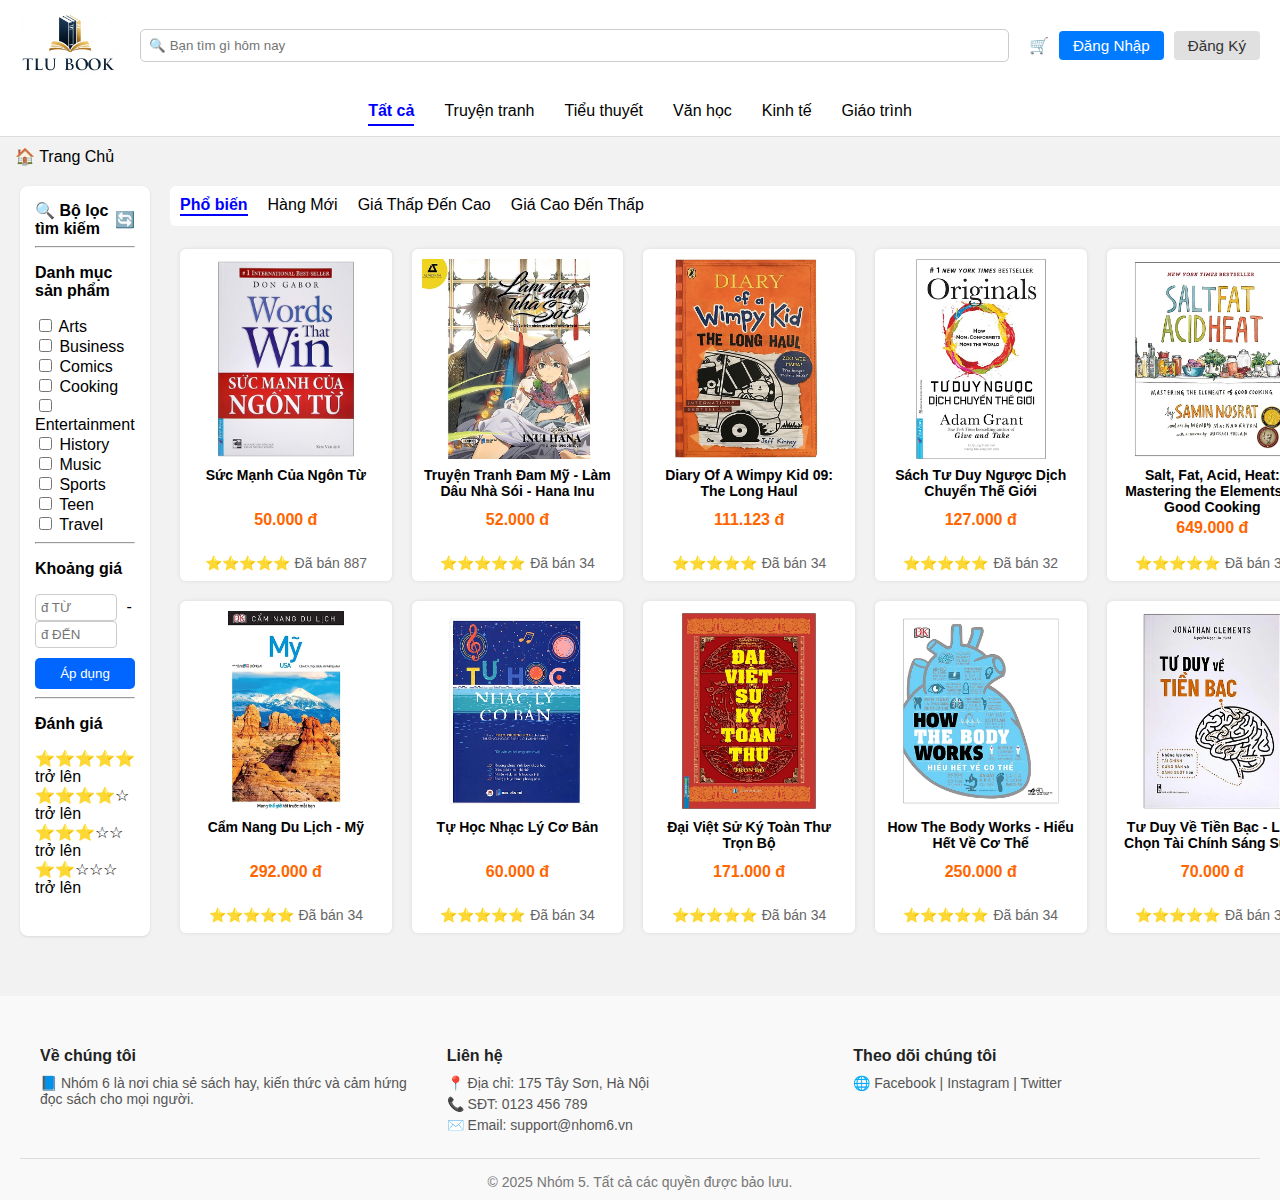
<file: index.html>
<!DOCTYPE html>
<html lang="vi">
  <head>
    <meta charset="UTF-8" />
    <title>Trang Chủ</title>
    <link rel="stylesheet" href="index.css" />
  </head>
  <body>
    <!-- Header -->
    <header class="main-header">
      <div class="logo">
        <img src="./image/avatar/logoTlu.png" alt="Logo" />
        <!-- <span>📘 Nhóm 5</span> -->
      </div>

      <input
        type="text"
        placeholder="🔍 Bạn tìm gì hôm nay"
        class="search-bar"
      />
      <div class="auth-cart">
        <span class="cart-icon">🛒</span>
        <button class="login-btn">
          <a href="login.html" style="text-decoration: none; color: white"
            >Đăng Nhập</a
          >
        </button>
        <button class="signup-btn">Đăng Ký</button>
      </div>
    </header>
    
    <!-- Category Tabs -->
    <nav class="category-tabs">
      <span class="active">Tất cả</span>
      <span>Truyện tranh</span>
      <span>Tiểu thuyết</span>
      <span>Văn học</span>
      <span>Kinh tế</span>
      <span>Giáo trình</span>
    </nav>
    <p style="margin: 0; margin-top: 10px;"><a href="index.html"style="margin-left: 15px; text-decoration: none; color: #000;">🏠 Trang Chủ</a> <span></span></p>
    <!-- Main Content -->
    <div class="container">
      <!-- Filter Sidebar -->
      <aside class="filter-sidebar">
        <div class="filter-header">
          <span>🔍 <strong>Bộ lọc tìm kiếm</strong></span>
          <span class="refresh-icon">🔄</span>
        </div>
        <hr />

        <p><strong>Danh mục sản phẩm</strong></p>
        <label><input type="checkbox" /> Arts</label><br />
        <label><input type="checkbox" /> Business</label><br />
        <label><input type="checkbox" /> Comics</label><br />
        <label><input type="checkbox" /> Cooking</label><br />
        <label><input type="checkbox" /> Entertainment</label><br />
        <label><input type="checkbox" /> History</label><br />
        <label><input type="checkbox" /> Music</label><br />
        <label><input type="checkbox" /> Sports</label><br />
        <label><input type="checkbox" /> Teen</label><br />
        <label><input type="checkbox" /> Travel</label><br />

        <hr />
        <p><strong>Khoảng giá</strong></p>
        <div class="price-range">
          <input type="number" placeholder="đ TỪ" />
          <span>-</span>
          <input type="number" placeholder="đ ĐẾN" />
        </div>
        <button type="button" class="apply-btn">Áp dụng</button>
        <hr />
        <p><strong>Đánh giá</strong></p>
        <div class="ratings">
          <div>⭐⭐⭐⭐⭐ trở lên</div>
          <div>⭐⭐⭐⭐☆ trở lên</div>
          <div>⭐⭐⭐☆☆ trở lên</div>
          <div>⭐⭐☆☆☆ trở lên</div>
        </div>
      </aside>

      <!-- Product Grid -->
      <main class="product-area">
        <div class="sort-tabs">
          <span class="active">Phổ biến</span>
          <span>Hàng Mới</span>
          <span>Giá Thấp Đến Cao</span>
          <span>Giá Cao Đến Thấp</span>
        </div>

        <!-- Product Grid -->
        <a href="./ChiTietSach.html" style="text-decoration: none;color: #000;">
            <div class="product-grid">
          <!-- Product Cards -->
          <div class="product-card">
            <img
              src="./image/book/sucmanhngontu.jpg"
              alt="Sức mạnh của ngôn từ"
            />
            <div class="content">
              <h4 class="title">Sức Mạnh Của Ngôn Từ</h4>
              <div class="price">50.000 đ</div>
              <div class="spacer"></div>
              <div class="sold">⭐⭐⭐⭐⭐ <span>Đã bán 887</span></div>
            </div>
          </div>
        </a>

          <div class="product-card">
            <img
              src="./image/book/15-afa213ab31cefd06d49b977a2f4ab594.jpg"
              alt="Làm Dâu Nhà Sói"
            />
            <div class="content">
              <h4 class="title">
                Truyện Tranh Đam Mỹ - Làm Dâu Nhà Sói - Hana Inu
              </h4>
              <div class="price">52.000 đ</div>
              <div class="spacer"></div>
              <div class="sold">⭐⭐⭐⭐⭐ <span>Đã bán 34</span></div>
            </div>
          </div>

          <div class="product-card">
            <img src="./image/book/Diary.jpg" alt="Wimpy Kid" />
            <div class="content">
              <h4 class="title">Diary Of A Wimpy Kid 09: The Long Haul</h4>
              <div class="price">111.123 đ</div>
              <div class="spacer"></div>
              <div class="sold">⭐⭐⭐⭐⭐ <span>Đã bán 34</span></div>
            </div>
          </div>

          <div class="product-card">
            <img src="./image/book/tuduynguoc.jpg" alt="Originals" />
            <div class="content">
              <h4 class="title">Sách Tư Duy Ngược Dịch Chuyển Thế Giới</h4>
              <div class="price">127.000 đ</div>
              <div class="spacer"></div>
              <div class="sold">⭐⭐⭐⭐⭐ <span>Đã bán 32</span></div>
            </div>
          </div>

          <div class="product-card">
            <img src="./image/book/salt.jpg" alt="Salt Fat Acid Heat" />
            <div class="content">
              <h4 class="title">
                Salt, Fat, Acid, Heat: Mastering the Elements of Good Cooking
              </h4>
              <div class="price">649.000 đ</div>
              <div class="spacer"></div>
              <div class="sold">⭐⭐⭐⭐⭐ <span>Đã bán 30</span></div>
            </div>
          </div>

          <div class="product-card">
            <img src="./image/book/dulichmy.jpg" alt="Cẩm Nang Mỹ" />
            <div class="content">
              <h4 class="title">Cẩm Nang Du Lịch - Mỹ</h4>
              <div class="price">292.000 đ</div>
              <div class="spacer"></div>
              <div class="sold">⭐⭐⭐⭐⭐<span>Đã bán 34</span></div>
            </div>
          </div>

          <div class="product-card">
            <img src="./image/book/tuhocnhacly.jpg" alt="Tự Học Nhạc Lý" />
            <div class="content">
              <h4 class="title">Tự Học Nhạc Lý Cơ Bản</h4>
              <div class="price">60.000 đ</div>
              <div class="spacer"></div>
              <div class="sold">⭐⭐⭐⭐⭐<span>Đã bán 34</span></div>
            </div>
          </div>

          <div class="product-card">
            <img src="./image/book/daiviet.jpg" alt="Đại Việt Sử Ký Toàn Thư" />
            <div class="content">
              <h4 class="title">Đại Việt Sử Ký Toàn Thư Trọn Bộ</h4>
              <div class="price">171.000 đ</div>
              <div class="spacer"></div>
              <div class="sold">⭐⭐⭐⭐⭐<span>Đã bán 34</span></div>
            </div>
          </div>

          <div class="product-card">
            <img src="./image/book/hieu.jpg" alt="How the body works" />
            <div class="content">
              <h4 class="title">How The Body Works - Hiểu Hết Về Cơ Thể</h4>
              <div class="price">250.000 đ</div>
              <div class="spacer"></div>
              <div class="sold">⭐⭐⭐⭐⭐<span>Đã bán 34</span></div>
            </div>
          </div>

          <div class="product-card">
            <img
              src="./image/book/tuduyvetienbac.jpg"
              alt="Tư duy về tiền bạc"
            />
            <div class="content">
              <h4 class="title">
                Tư Duy Về Tiền Bạc - Lựa Chọn Tài Chính Sáng Suốt
              </h4>
              <div class="price">70.000 đ</div>
              <div class="spacer"></div>
              <div class="sold">⭐⭐⭐⭐⭐<span>Đã bán 34</span></div>
            </div>
          </div>
        </div>
      </main>
    </div>
  </body>
  <!-- Footer -->
  <footer class="main-footer">
    <div class="footer-container">
      <div class="footer-section">
        <h4>Về chúng tôi</h4>
        <p>
          📘 Nhóm 6 là nơi chia sẻ sách hay, kiến thức và cảm hứng đọc sách cho
          mọi người.
        </p>
      </div>
      <div class="footer-section">
        <h4>Liên hệ</h4>
        <p>📍 Địa chỉ: 175 Tây Sơn, Hà Nội</p>
        <p>📞 SĐT: 0123 456 789</p>
        <p>✉️ Email: support@nhom6.vn</p>
      </div>
      <div class="footer-section">
        <h4>Theo dõi chúng tôi</h4>
        <p>🌐 Facebook | Instagram | Twitter</p>
      </div>
    </div>
    <div class="footer-bottom">
      © 2025 Nhóm 5. Tất cả các quyền được bảo lưu.
    </div>
  </footer>
</html>
</file>
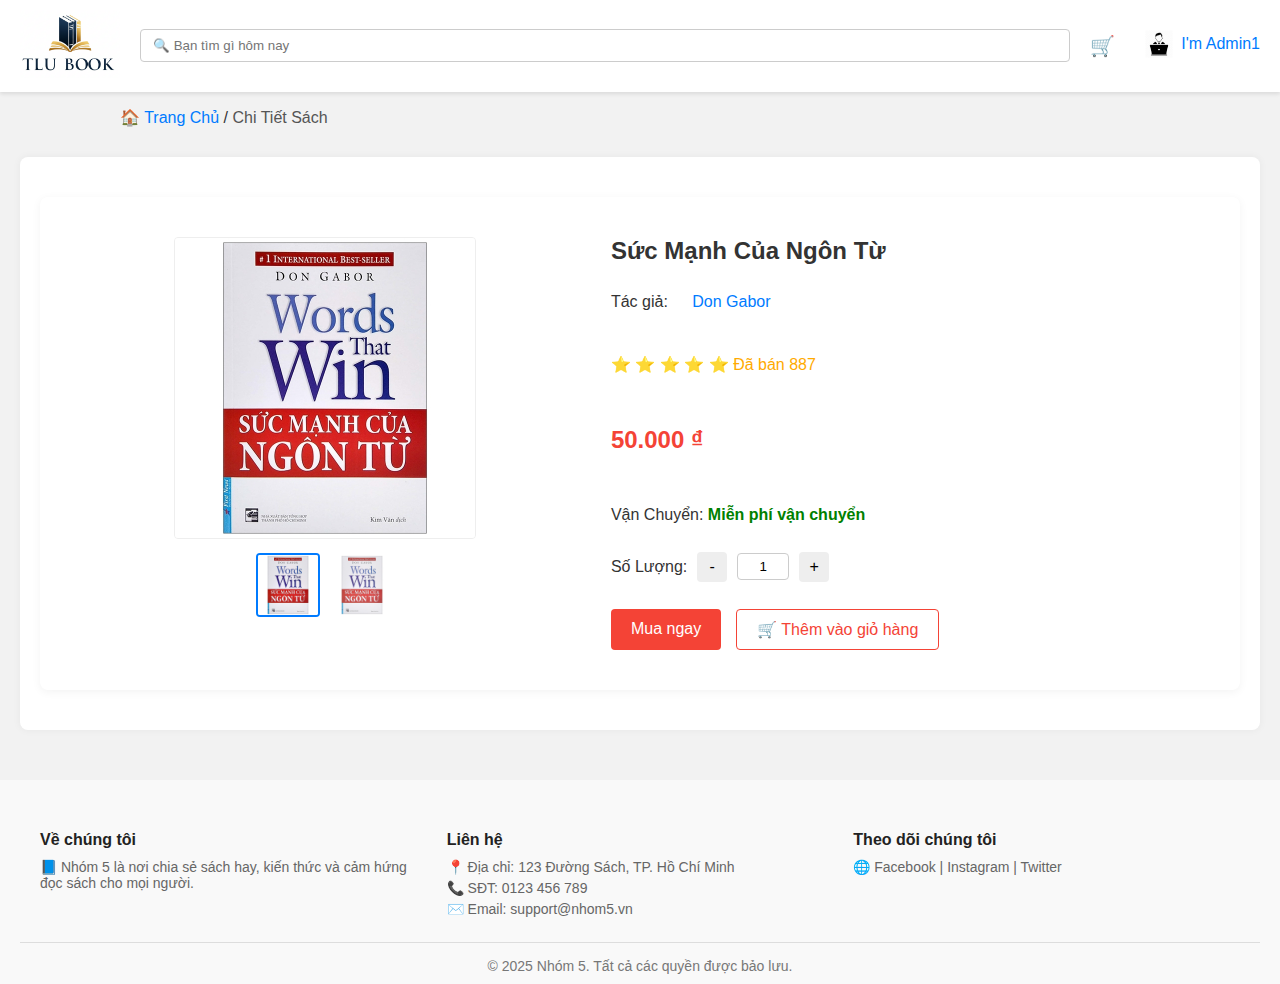
<file: ChiTietSach.html>
<!DOCTYPE html>
<html lang="vi">
  <head>
    <meta charset="UTF-8" />
    <title>Chi Tiết Sách</title>
    <link rel="stylesheet" href="ChiTietSach.css" />
    <style>
      /* Popup và Tabs */
      .popup-overlay {
        position: fixed;
        top: 0;
        left: 0;
        width: 100%;
        height: 100%;
        background-color: rgba(0, 0, 0, 0.4);
        z-index: 9999;
        display: flex;
        align-items: center;
        justify-content: center;
      }

      .popup-content {
        background: #fff;
        padding: 25px;
        border-radius: 10px;
        width: 800px;
        max-width: 95%;
        position: relative;
      }

      .close-btn {
        position: absolute;
        top: 10px;
        right: 15px;
        font-size: 22px;
        cursor: pointer;
      }

      .tab-header {
        display: flex;
        border-bottom: 2px solid #e0e0e0;
        margin-bottom: 15px;
      }

      .tab {
        padding: 10px 20px;
        cursor: pointer;
        font-weight: bold;
        color: #666;
      }

      .tab.active {
        color: #007bff;
        border-bottom: 2px solid #007bff;
      }

      .tab-content {
        display: none;
      }

      .tab-content.active {
        display: block;
      }

      .account-info-grid {
        display: flex;
        gap: 40px;
      }

      .left-panel {
        flex: 1;
        display: flex;
        flex-direction: column;
        align-items: center;
      }

      .left-panel img.avatar-preview {
        width: 140px;
        height: 140px;
        object-fit: cover;
        border-radius: 50%;
        border: 2px solid #ccc;
        margin-bottom: 15px;
      }

      .upload-avatar-btn {
        background-color: #f2f2f2;
        border: 1px solid #ccc;
        padding: 8px 15px;
        border-radius: 6px;
        cursor: pointer;
        font-size: 14px;
      }

      .right-panel {
        flex: 2;
      }

      .right-panel form {
        display: flex;
        flex-direction: column;
      }

      .right-panel label {
        margin: 10px 0 5px;
        font-weight: bold;
      }

      .right-panel input {
        padding: 8px;
        border: 1px solid #ccc;
        border-radius: 4px;
      }

      .right-panel button {
        margin-top: 20px;
        padding: 10px;
        background-color: #007bff;
        color: #fff;
        border: none;
        border-radius: 6px;
        cursor: pointer;
      }
    </style>
  </head>
  <body>
    <!-- Header -->
    <header class="main-header">
      <div class="logo">
        <img src="./image/avatar/logoTlu.png" alt="Logo" />
      </div>

      <input
        type="text"
        placeholder="🔍 Bạn tìm gì hôm nay"
        class="search-bar"
      />

      <div class="auth-cart">
        <span class="cart-icon">🛒</span>
        <div class="login-btn" style="background-color: white;">
          <div class="user-menu">
            <div class="user-info">
              <img src="./image/avatar/admin.png" alt="User Icon" class="user-icon" />
              <span class="user-name">I'm Admin1</span>
            </div>
            <div class="dropdown">
              <a href="#">Trang quản trị</a>
              <a href="#" onclick="openPopup()">Thông tin cá nhân</a>
              <a href="#">Lịch sử mua hàng</a>
              <a href="./index.html">Đăng xuất</a>
            </div>
          </div>
        </div>
      </div>
    </header>

    <p style="margin-left: 100px;">
      <a href="index.html">🏠 Trang Chủ</a> / <span>Chi Tiết Sách</span>
    </p>

    <!-- Nội dung chính -->
    <main class="main-content">
      <div class="book-detail-container">
        <div class="book-image-section">
          <img
            src="./image/book/sucmanhngontu.jpg"
            alt="Sức Mạnh Của Ngôn Từ"
            class="main-book-image"
          />
          <div class="thumbnail-list">
            <img src="./image/book/sucmanhngontu.jpg" class="thumbnail active" />
            <img src="./image/book/sucmanhngontu.jpg" class="thumbnail" />
          </div>
        </div>

        <div class="book-info-section">
          <h2>Sức Mạnh Của Ngôn Từ</h2>
          <p class="author">Tác giả: <a href="#">Don Gabor</a></p>
          <p class="rating">⭐ ⭐ ⭐ ⭐ ⭐ Đã bán 887</p>
          <p class="price">50.000 ₫</p>
          <p class="shipping">Vận Chuyển: <span>Miễn phí vận chuyển</span></p>

          <div class="quantity-section">
            <label>Số Lượng:</label>
            <button class="qty-btn" type="button">-</button>
            <input type="text" value="1" class="quantity-input" />
            <button class="qty-btn" type="button">+</button>
          </div>

          <div class="action-buttons">
            <button class="buy-now">
              <a href="DatHang.html" style="text-decoration: none; color: white;">Mua ngay</a>
            </button>
            <button class="add-to-cart" type="button">🛒 Thêm vào giỏ hàng</button>
          </div>
        </div>
      </div>
    </main>

    <!-- Popup tài khoản -->
    <div id="account-popup" class="popup-overlay" style="display: none;">
      <div class="popup-content">
        <span class="close-btn" onclick="closePopup()">×</span>
        <h2>Quản lý tài khoản</h2>

        <div class="tab-header">
          <span class="tab active" onclick="switchTab('info')">Cập nhật thông tin</span>
          <span class="tab" onclick="switchTab('password')">Đổi mật khẩu</span>
        </div>

        <div class="tab-content" id="tab-info" style="display: block">
          <div class="account-info-grid">
            <div class="left-panel">
              <img src="./image/avatar/admin.png" alt="avatar" class="avatar-preview" />
              <label class="upload-avatar-btn">
                <input type="file" name="avatar" style="display: none;" />
                ⬆️ Upload Avatar
              </label>
            </div>

            <div class="right-panel">
              <form>
                <label>Email</label>
                <input type="email" value="admin@gmail.com" disabled />

                <label><span style="color: red">*</span> Tên hiển thị</label>
                <input type="text" value="I'm Admin1" />

                <label><span style="color: red">*</span> Số điện thoại</label>
                <input type="text" value="123456789" />

                <div class="form-buttons" style="margin-left: auto;">
                  <button type="button" class="btn-update" style="margin-right: 10px;">Cập nhật</button>
                  <button
                    type="button"
                    class="btn-secondary"
                    onclick="closePopup()"
                    style="background-color: #6C757D;"
                  >
                    Thoát
                  </button>
                </div>
              </form>
            </div>
          </div>
        </div>

        <div class="tab-content" id="tab-password" style="display: none;">
          <form>
            <label>Mật khẩu hiện tại</label>
            <input type="password" />

            <label>Mật khẩu mới</label>
            <input type="password" />

            <label>Xác nhận mật khẩu</label>
            <input type="password" />

            <button type="button" class="btn-update">Đổi mật khẩu</button>
          </form>
        </div>
      </div>
    </div>

    <!-- Footer -->
    <footer class="main-footer">
      <div class="footer-container">
        <div class="footer-section">
          <h4>Về chúng tôi</h4>
          <p>📘 Nhóm 5 là nơi chia sẻ sách hay, kiến thức và cảm hứng đọc sách cho mọi người.</p>
        </div>
        <div class="footer-section">
          <h4>Liên hệ</h4>
          <p>📍 Địa chỉ: 123 Đường Sách, TP. Hồ Chí Minh</p>
          <p>📞 SĐT: 0123 456 789</p>
          <p>✉️ Email: support@nhom5.vn</p>
        </div>
        <div class="footer-section">
          <h4>Theo dõi chúng tôi</h4>
          <p>🌐 Facebook | Instagram | Twitter</p>
        </div>
      </div>
      <div class="footer-bottom">© 2025 Nhóm 5. Tất cả các quyền được bảo lưu.</div>
    </footer>

    <!-- Script -->
    <script>
      function openPopup() {
        document.getElementById("account-popup").style.display = "flex";
      }

      function closePopup() {
        document.getElementById("account-popup").style.display = "none";
      }

      function switchTab(tab) {
        document.getElementById("tab-info").style.display = tab === "info" ? "block" : "none";
        document.getElementById("tab-password").style.display = tab === "password" ? "block" : "none";

        document.querySelectorAll(".tab").forEach((el) => el.classList.remove("active"));
        document.querySelector(`.tab[onclick="switchTab('${tab}')"]`).classList.add("active");
      }
    </script>
  </body>
</html>
</file>
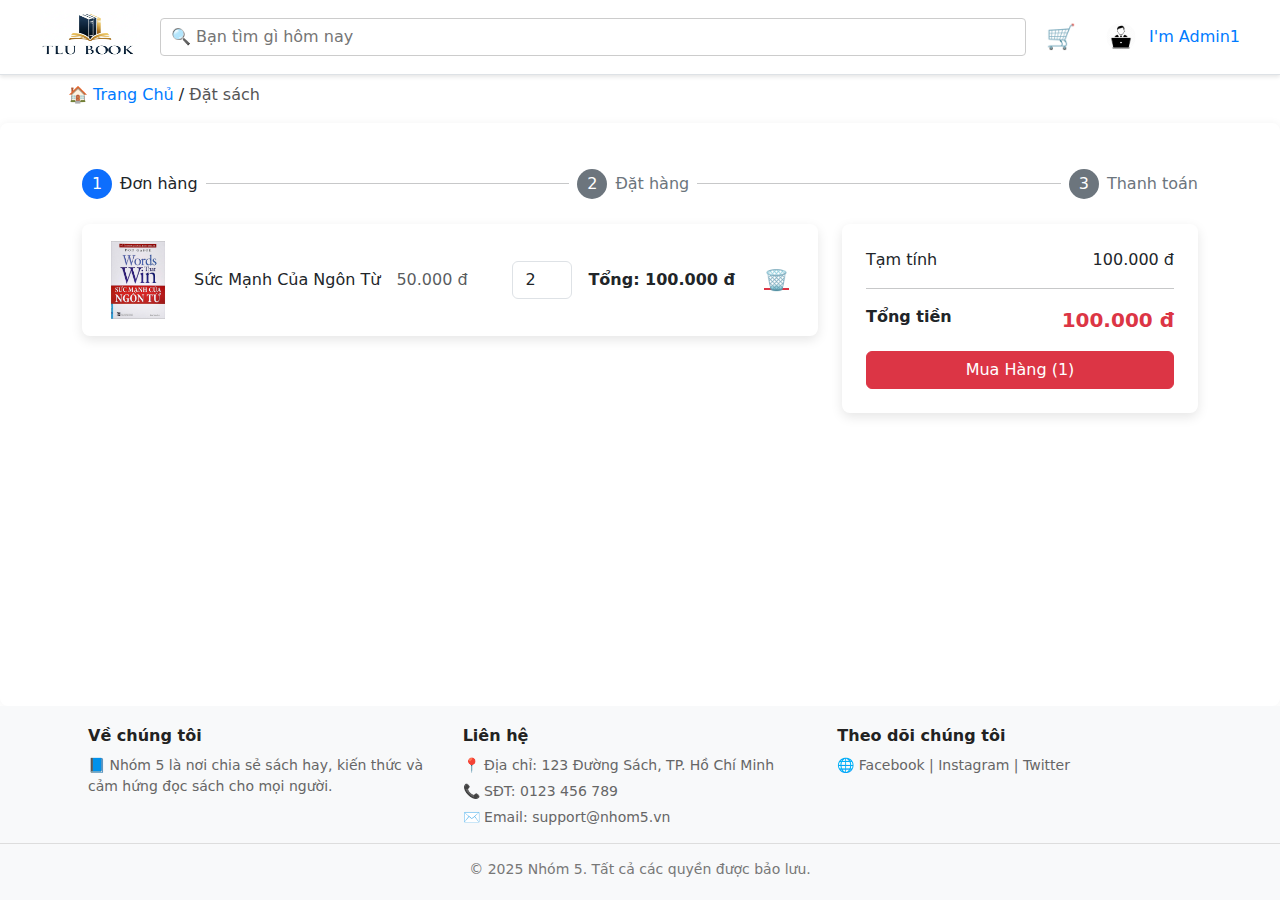
<file: DatHang.html>
<!DOCTYPE html>
<html lang="vi">
  <head>
    <meta charset="UTF-8" />
    <title>Đăt Hàng</title>
    <link rel="stylesheet" href="DatHang.css" />
    <link
      href="https://cdn.jsdelivr.net/npm/bootstrap@5.3.0/dist/css/bootstrap.min.css"
      rel="stylesheet"
    />
    <style>
      html,
      body {
        height: 100%;
        margin: 0;
        padding: 0;
      }

      body {
        display: flex;
        flex-direction: column;
      }

      .main-content {
        flex: 1 0 auto;
      }

      .main-footer {
        background-color: #f8f9fa;
        padding: 20px 0;
        margin-top: auto;
      }

      .footer-container {
        display: flex;
        justify-content: space-around;
        flex-wrap: wrap;
      }

      .footer-section h4 {
        font-weight: bold;
      }

      .footer-bottom {
        text-align: center;
        margin-top: 10px;
        font-size: 14px;
        color: #777;
      }

      .step-indicator .step-circle {
        width: 30px;
        height: 30px;
        font-size: 14px;
        font-weight: bold;
      }

      .step-indicator hr {
        height: 2px;
      }

      .main-header {
        background-color: #fff;
        display: flex;
        align-items: center;
        justify-content: space-between;
        padding: 10px 40px;
        border-bottom: 1px solid #dee2e6;
      }

      .logo img {
        height: 50px;
      }

      .search-bar {
        width: 300px;
        padding: 6px 10px;
        border-radius: 4px;
        border: 1px solid #ccc;
      }

      .auth-cart {
        display: flex;
        align-items: center;
        gap: 10px;
      }

      .user-menu {
        position: relative;
      }

      .user-info {
        display: flex;
        align-items: center;
        gap: 5px;
        cursor: pointer;
      }

      .user-icon {
        width: 30px;
        border-radius: 50%;
      }

      .user-menu .dropdown {
        position: absolute;
        top: 100%;
        right: 0;
        background-color: white;
        border: 1px solid #ccc;
        padding: 10px;
        display: none;
        flex-direction: column;
        z-index: 1000;
      }

      .user-menu:hover .dropdown {
        display: flex;
      }

      .category-tabs {
        display: flex;
        gap: 15px;
        padding: 10px 40px;
        background-color: #f1f1f1;
        font-weight: 500;
      }

      .category-tabs span.active {
        color: black;
      }
      .card-shadow {
        box-shadow: 0 4px 12px rgba(0, 0, 0, 0.1);
        transition: box-shadow 0.3s ease-in-out;
        border-radius: 8px;
      }
    </style>
  </head>
  <body>
    <!-- Header -->
    <header class="main-header">
      <div class="logo">
        <img src="./image/avatar/logoTlu.png" alt="Logo" />
      </div>

      <input
        type="text"
        placeholder="🔍 Bạn tìm gì hôm nay"
        class="search-bar"
      />

      <div class="auth-cart">
        <span class="cart-icon fs-4">🛒</span>
        <div class="user-menu">
          <div class="user-info">
            <img
              src="./image/avatar/admin.png"
              alt="User Icon"
              class="user-icon"
            />
            <span class="user-name">I'm Admin1</span>
          </div>
          <div class="dropdown">
            <a href="#">Trang quản trị</a>
            <a href="#">Thông tin cá nhân</a>
            <a href="#">Lịch sử mua hàng</a>
            <a href="./index.html">Đăng xuất</a>
          </div>
        </div>
      </div>
    </header>

    <!-- Breadcrumb -->
    <p class="px-5 pt-2">
      <a href="index.html">🏠 Trang Chủ</a> / <span>Đặt sách</span>
    </p>

    <!-- Main content -->
    <main class="main-content" style="width: 100%">
      <!-- Giao diện Đặt hàng -->
      <div class="container py-4">
        <!-- Tiến trình đặt hàng -->
        <div class="d-flex justify-content-between align-items-center mb-4">
          <div class="d-flex align-items-center">
            <div
              class="rounded-circle bg-primary text-white d-flex align-items-center justify-content-center step-circle me-2"
              style="width: 30px; height: 30px"
            >
              1
            </div>
            <span>Đơn hàng</span>
          </div>
          <hr class="flex-grow-1 mx-2" />
          <div class="d-flex align-items-center">
            <div
              class="rounded-circle bg-secondary text-white d-flex align-items-center justify-content-center step-circle me-2"
              style="width: 30px; height: 30px"
            >
              2
            </div>
            <span class="text-secondary">Đặt hàng</span>
          </div>
          <hr class="flex-grow-1 mx-2" />
          <div class="d-flex align-items-center">
            <div
              class="rounded-circle bg-secondary text-white d-flex align-items-center justify-content-center step-circle me-2"
              style="width: 30px; height: 30px"
            >
              3
            </div>
            <span class="text-secondary">Thanh toán</span>
          </div>
        </div>

        <div class="row">
          <!-- Thông tin sản phẩm -->
          <div class="col-md-8">
            <div
              class="bg-white p-3 card-shadow mb-3 d-flex align-items-center justify-content-between"
            >
              <div class="d-flex align-items-center">
                <img
                  src="./image/book/sucmanhngontu.jpg"
                  alt="Sách"
                  class="me-3"
                  style="width: 80px; height: auto"
                />
                <div class="d-flex align-items-center gap-3">
                  <h6 class="mb-0">Sức Mạnh Của Ngôn Từ</h6>
                  <div class="text-muted">50.000 đ</div>
                </div>
              </div>
              <div class="d-flex align-items-center gap-3">
                <input
                  type="number"
                  class="form-control"
                  value="2"
                  style="width: 60px"
                />
                <div class="fw-bold">Tổng: 100.000 đ</div>
                <button class="btn btn-link text-danger fs-5">🗑</button>
              </div>
            </div>
          </div>

          <!-- Tóm tắt đơn hàng -->
          <div class="col-md-4">
            <div class="bg-white p-4 card-shadow">
              <div class="d-flex justify-content-between mb-2">
                <span>Tạm tính</span>
                <span>100.000 đ</span>
              </div>
              <hr />
              <div class="d-flex justify-content-between fw-bold mb-3">
                <span>Tổng tiền</span>
                <span class="text-danger fs-5">100.000 đ</span>
              </div>
              <button class="btn btn-danger w-100"><a href="./ThanhToan.html" style="text-decoration: none; color: #fff;">Mua Hàng (1)</a></button>
            </div>
          </div>
        </div>
      </div>
    </main>

    <!-- Footer -->
    <footer class="main-footer">
      <div class="footer-container px-5">
        <div class="footer-section">
          <h4>Về chúng tôi</h4>
          <p>
            📘 Nhóm 5 là nơi chia sẻ sách hay, kiến thức và cảm hứng đọc sách
            cho mọi người.
          </p>
        </div>
        <div class="footer-section">
          <h4>Liên hệ</h4>
          <p>📍 Địa chỉ: 123 Đường Sách, TP. Hồ Chí Minh</p>
          <p>📞 SĐT: 0123 456 789</p>
          <p>✉️ Email: support@nhom5.vn</p>
        </div>
        <div class="footer-section">
          <h4>Theo dõi chúng tôi</h4>
          <p>🌐 Facebook | Instagram | Twitter</p>
        </div>
      </div>
      <div class="footer-bottom">
        © 2025 Nhóm 5. Tất cả các quyền được bảo lưu.
      </div>
    </footer>
  </body>
</html>
</file>
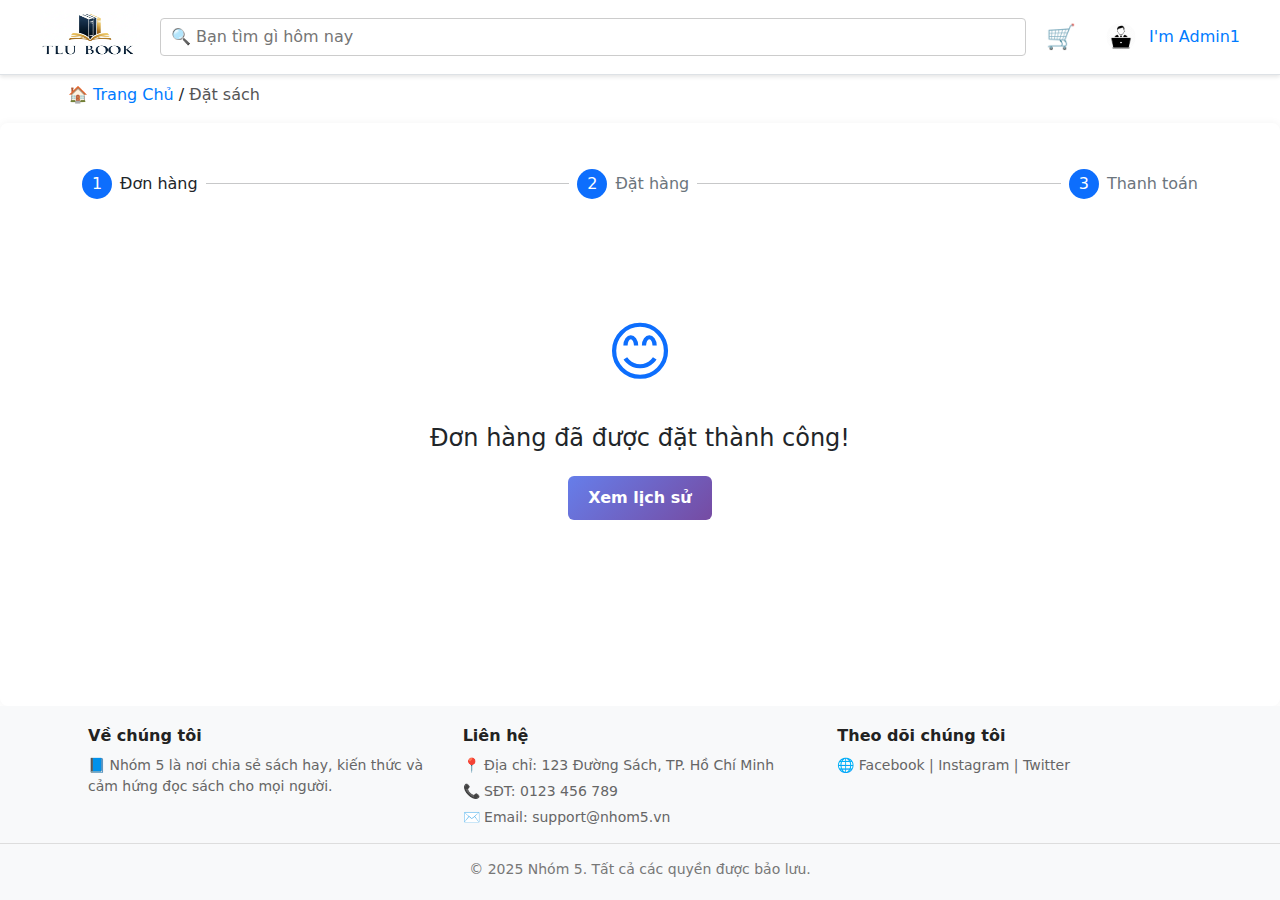
<file: DatHangThanhCong.html>
<!DOCTYPE html>
<html lang="vi">
  <head>
    <meta charset="UTF-8" />
    <title>Đặt hàng thành công</title>
    <link rel="stylesheet" href="ThanhToan.css" />
    <link
      href="https://cdn.jsdelivr.net/npm/bootstrap@5.3.0/dist/css/bootstrap.min.css"
      rel="stylesheet"
    />
    <style>
      html,
      body {
        height: 100%;
        margin: 0;
        padding: 0;
      }

      body {
        display: flex;
        flex-direction: column;
      }

      .main-content {
        flex: 1 0 auto;
      }

      .main-footer {
        background-color: #f8f9fa;
        padding: 20px 0;
        margin-top: auto;
      }

      .footer-container {
        display: flex;
        justify-content: space-around;
        flex-wrap: wrap;
      }

      .footer-section h4 {
        font-weight: bold;
      }

      .footer-bottom {
        text-align: center;
        margin-top: 10px;
        font-size: 14px;
        color: #777;
      }

      .step-indicator .step-circle {
        width: 30px;
        height: 30px;
        font-size: 14px;
        font-weight: bold;
      }

      .step-indicator hr {
        height: 2px;
      }

      .main-header {
        background-color: #fff;
        display: flex;
        align-items: center;
        justify-content: space-between;
        padding: 10px 40px;
        border-bottom: 1px solid #dee2e6;
      }

      .logo img {
        height: 50px;
      }

      .search-bar {
        width: 300px;
        padding: 6px 10px;
        border-radius: 4px;
        border: 1px solid #ccc;
      }

      .auth-cart {
        display: flex;
        align-items: center;
        gap: 10px;
      }

      .user-menu {
        position: relative;
      }

      .user-info {
        display: flex;
        align-items: center;
        gap: 5px;
        cursor: pointer;
      }

      .user-icon {
        width: 30px;
        border-radius: 50%;
      }

      .user-menu .dropdown {
        position: absolute;
        top: 100%;
        right: 0;
        background-color: white;
        border: 1px solid #ccc;
        padding: 10px;
        display: none;
        flex-direction: column;
        z-index: 1000;
      }

      .user-menu:hover .dropdown {
        display: flex;
      }

      .category-tabs {
        display: flex;
        gap: 15px;
        padding: 10px 40px;
        background-color: #f1f1f1;
        font-weight: 500;
      }

      .category-tabs span.active {
        color: black;
      }
      .card-shadow {
        box-shadow: 0 4px 12px rgba(0, 0, 0, 0.1);
        transition: box-shadow 0.3s ease-in-out;
        border-radius: 8px;
      }

      /* Alert styles */
      .payment-alert {
        display: none !important;
        position: fixed;
        top: 80px;
        left: 50%;
        transform: translateX(-50%);
        z-index: 1000;
        padding: 10px 20px;
        background-color: #d1ecf1;
        color: #0c5460;
        border: 1px solid #bee5eb;
        border-radius: 4px;
        box-shadow: 0 4px 10px rgba(0, 0, 0, 0.1);
      }

      .payment-alert.show {
        display: flex !important;
        align-items: center;
        justify-content: center;
      }

      /* Banking Modal */
      .banking-modal {
        display: none;
        position: fixed;
        top: 0;
        left: 0;
        width: 100%;
        height: 100%;
        background-color: rgba(0, 0, 0, 0.5);
        z-index: 1001;
        align-items: center;
        justify-content: center;
      }

      .banking-modal.show {
        display: flex !important;
      }

      .modal-content {
        background: white;
        border-radius: 12px;
        box-shadow: 0 10px 30px rgba(0, 0, 0, 0.3);
        max-width: 600px;
        width: 90%;
        max-height: 80vh;
        overflow: hidden;
        animation: modalSlideIn 0.3s ease-out;
      }

      @keyframes modalSlideIn {
        from {
          opacity: 0;
          transform: translateY(-50px);
        }
        to {
          opacity: 1;
          transform: translateY(0);
        }
      }

      .modal-header {
        background: linear-gradient(135deg, #667eea 0%, #764ba2 100%);
        color: white;
        padding: 20px;
        text-align: center;
        font-size: 20px;
        font-weight: bold;
      }

      .modal-body {
        display: flex;
        padding: 30px;
        gap: 30px;
      }

      .qr-section {
        flex: 1;
        text-align: center;
        padding: 20px;
        background: #f8f9fa;
        border-radius: 8px;
        border: 2px dashed #dee2e6;
      }

      .qr-placeholder {
        width: 200px;
        height: 200px;
        background: #e9ecef;
        border-radius: 8px;
        display: flex;
        align-items: center;
        justify-content: center;
        font-size: 48px;
        color: #6c757d;
        margin: 0 auto 15px;
      }

      .qr-text {
        font-size: 14px;
        color: #6c757d;
        font-weight: 500;
      }

      .form-section {
        flex: 1;
      }

      .form-group {
        margin-bottom: 20px;
      }

      .form-label {
        display: block;
        margin-bottom: 8px;
        font-weight: 600;
        color: #495057;
      }

      .form-control {
        width: 100%;
        padding: 12px;
        border: 2px solid #e9ecef;
        border-radius: 8px;
        font-size: 14px;
        transition: border-color 0.3s ease;
      }

      .form-control:focus {
        outline: none;
        border-color: #667eea;
        box-shadow: 0 0 0 3px rgba(102, 126, 234, 0.1);
      }

      .form-select {
        width: 100%;
        padding: 12px;
        border: 2px solid #e9ecef;
        border-radius: 8px;
        font-size: 14px;
        background-color: white;
        background-image: url("data:image/svg+xml,%3csvg xmlns='http://www.w3.org/2000/svg' fill='none' viewBox='0 0 20 20'%3e%3cpath stroke='%236b7280' stroke-linecap='round' stroke-linejoin='round' stroke-width='1.5' d='m6 8 4 4 4-4'/%3e%3c/svg%3e");
        background-position: right 12px center;
        background-repeat: no-repeat;
        background-size: 16px;
        appearance: none;
      }

      .modal-footer {
        padding: 20px 30px;
        background: #f8f9fa;
        display: flex;
        gap: 15px;
        justify-content: flex-end;
      }

      .btn-primary {
        background: linear-gradient(135deg, #667eea 0%, #764ba2 100%);
        border: none;
        color: white;
        padding: 12px 24px;
        border-radius: 8px;
        font-weight: 600;
        cursor: pointer;
        transition: transform 0.2s ease;
      }

      .btn-primary:hover {
        transform: translateY(-2px);
        box-shadow: 0 4px 12px rgba(102, 126, 234, 0.4);
      }

      .btn-secondary {
        background: #6c757d;
        border: none;
        color: white;
        padding: 12px 24px;
        border-radius: 8px;
        font-weight: 600;
        cursor: pointer;
        transition: background-color 0.3s ease;
      }

      .btn-secondary:hover {
        background: #5a6268;
      }
      .success-message {
      text-align: center;
      padding: 80px 20px;
    }

    .success-icon {
      font-size: 64px;
      color: #0d6efd;
      margin-bottom: 20px;
    }

    .success-text {
      font-size: 24px;
      font-weight: 500;
      margin-bottom: 20px;
    }

    .btn-primary {
      padding: 10px 20px;
      border-radius: 6px;
    }
    </style>
  </head>
  <body>
    <!-- Header -->
    <header class="main-header">
      <div class="logo">
        <img src="./image/avatar/logoTlu.png" alt="Logo" />
      </div>

      <input
        type="text"
        placeholder="🔍 Bạn tìm gì hôm nay"
        class="search-bar"
      />

      <div class="auth-cart">
        <span class="cart-icon fs-4">🛒</span>
        <div class="user-menu">
          <div class="user-info">
            <img
              src="./image/avatar/admin.png"
              alt="User Icon"
              class="user-icon"
            />
            <span class="user-name">I'm Admin1</span>
          </div>
          <div class="dropdown">
            <a href="#">Trang quản trị</a>
            <a href="#">Thông tin cá nhân</a>
            <a href="#">Lịch sử mua hàng</a>
            <a href="./index.html">Đăng xuất</a>
          </div>
        </div>
      </div>
    </header>

    <!-- Breadcrumb -->
    <p class="px-5 pt-2">
      <a href="index.html">🏠 Trang Chủ</a> / <span>Đặt sách</span>
    </p>

    <!-- Main content -->
    <main class="main-content" style="width: 100%">
      <!-- Giao diện Đặt hàng -->
      <div class="container py-4">
        <!-- Tiến trình đặt hàng -->
        <div class="d-flex justify-content-between align-items-center mb-4">
          <div class="d-flex align-items-center">
            <div
              class="rounded-circle bg-primary text-white d-flex align-items-center justify-content-center step-circle me-2"
              style="width: 30px; height: 30px"
            >
              1
            </div>
            <span>Đơn hàng</span>
          </div>
          <hr class="flex-grow-1 mx-2" />
          <div class="d-flex align-items-center">
            <div
              class="rounded-circle bg-primary text-white d-flex align-items-center justify-content-center step-circle me-2"
              style="width: 30px; height: 30px"
            >
              2
            </div>
            <span class="text-secondary">Đặt hàng</span>
          </div>
          <hr class="flex-grow-1 mx-2" />
          <div class="d-flex align-items-center">
            <div
              class="rounded-circle bg-primary text-white d-flex align-items-center justify-content-center step-circle me-2"
              style="width: 30px; height: 30px"
            >
              3
            </div>
            <span class="text-secondary">Thanh toán</span>
          </div>
        </div>

        <div class="row g-4">
          <!-- Success Message -->
          <div class="success-message">
            <div class="success-icon">😊</div>
            <div class="success-text">Đơn hàng đã được đặt thành công!</div>
            <a href="#" class="btn btn-primary">Xem lịch sử</a>
          </div>
        </div>
      </div>
    </main>

    <!-- Footer -->
    <footer class="main-footer">
      <div class="footer-container px-5">
        <div class="footer-section">
          <h4>Về chúng tôi</h4>
          <p>
            📘 Nhóm 5 là nơi chia sẻ sách hay, kiến thức và cảm hứng đọc sách
            cho mọi người.
          </p>
        </div>
        <div class="footer-section">
          <h4>Liên hệ</h4>
          <p>📍 Địa chỉ: 123 Đường Sách, TP. Hồ Chí Minh</p>
          <p>📞 SĐT: 0123 456 789</p>
          <p>✉️ Email: support@nhom5.vn</p>
        </div>
        <div class="footer-section">
          <h4>Theo dõi chúng tôi</h4>
          <p>🌐 Facebook | Instagram | Twitter</p>
        </div>
      </div>
      <div class="footer-bottom">
        © 2025 Nhóm 5. Tất cả các quyền được bảo lưu.
      </div>
    </footer>
  </body>
</html>
</file>
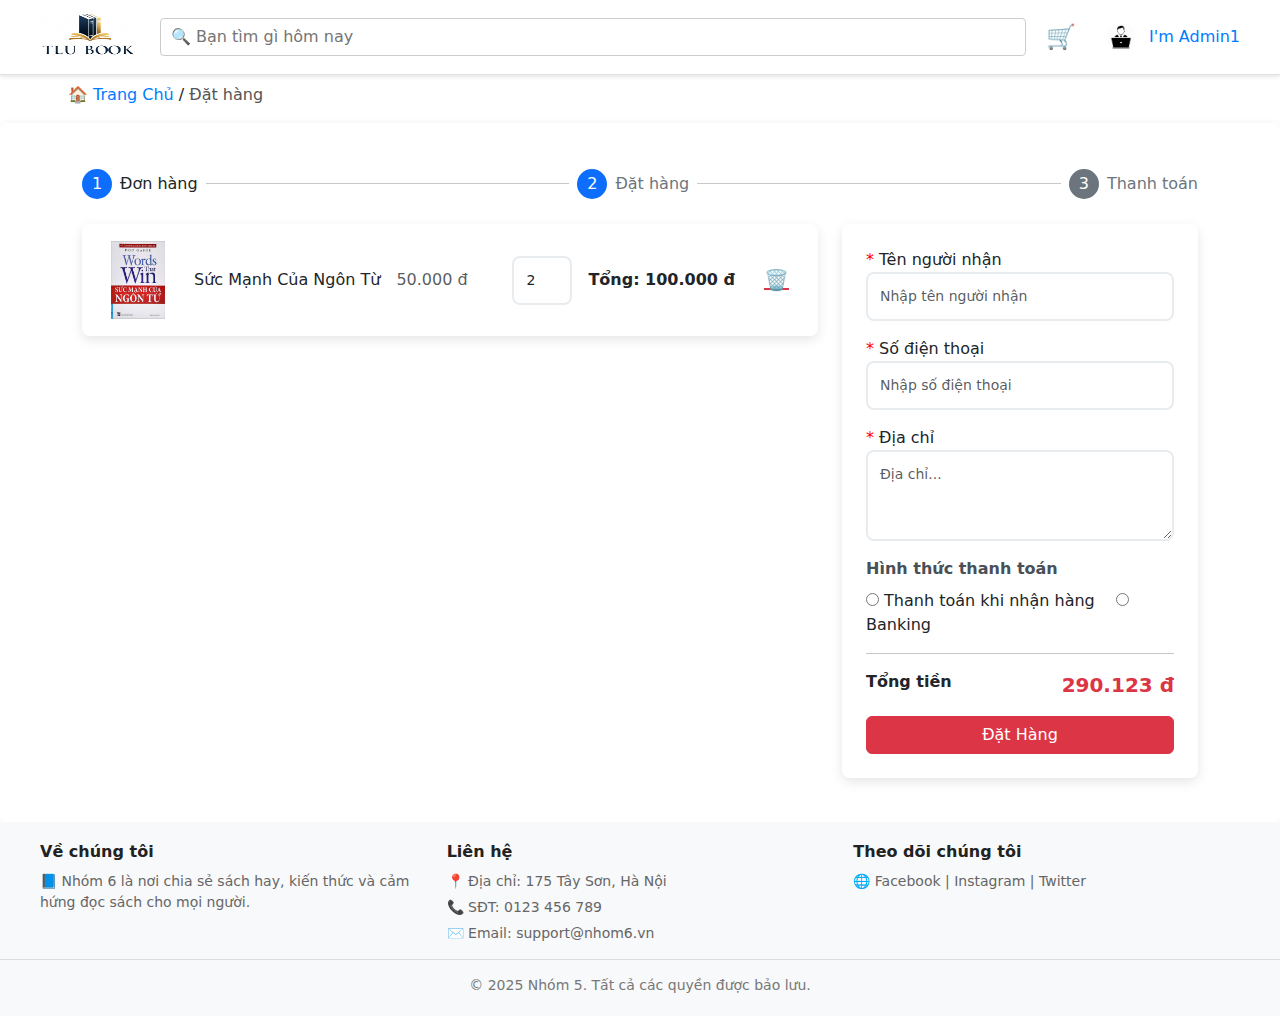
<file: ThanhToan.html>
<!DOCTYPE html>
<html lang="vi">
  <head>
    <meta charset="UTF-8" />
    <title>Thanh Toán</title>
    <link rel="stylesheet" href="ThanhToan.css" />
    <link
      href="https://cdn.jsdelivr.net/npm/bootstrap@5.3.0/dist/css/bootstrap.min.css"
      rel="stylesheet"
    />
    <style>
      .error-message {
        color: red;
        font-size: 13px;
        margin-top: 2px;
      }

      .form-control.invalid,
      .form-select.invalid {
        border: 1px solid red;
      }

      .modal-header {
        display: flex;
        justify-content: center;
        font-weight: bold;
        font-size: 18px;
      }
      .form-control.error {
        border: 1.5px solid red !important;
      }

      .error-message {
        font-size: 0.9rem;
        color: red;
      }
      html,
      body {
        height: 100%;
        margin: 0;
        padding: 0;
      }

      body {
        display: flex;
        flex-direction: column;
      }

      .main-content {
        flex: 1 0 auto;
      }

      .main-footer {
        background-color: #f8f9fa;
        padding: 20px 0;
        margin-top: auto;
      }

      .footer-container {
        display: flex;
        justify-content: space-around;
        flex-wrap: wrap;
      }

      .footer-section h4 {
        font-weight: bold;
      }

      .footer-bottom {
        text-align: center;
        margin-top: 10px;
        font-size: 14px;
        color: #777;
      }

      .step-indicator .step-circle {
        width: 30px;
        height: 30px;
        font-size: 14px;
        font-weight: bold;
      }

      .step-indicator hr {
        height: 2px;
      }

      .main-header {
        background-color: #fff;
        display: flex;
        align-items: center;
        justify-content: space-between;
        padding: 10px 40px;
        border-bottom: 1px solid #dee2e6;
      }

      .logo img {
        height: 50px;
      }

      .search-bar {
        width: 300px;
        padding: 6px 10px;
        border-radius: 4px;
        border: 1px solid #ccc;
      }

      .auth-cart {
        display: flex;
        align-items: center;
        gap: 10px;
      }

      .user-menu {
        position: relative;
      }

      .user-info {
        display: flex;
        align-items: center;
        gap: 5px;
        cursor: pointer;
      }

      .user-icon {
        width: 30px;
        border-radius: 50%;
      }

      .user-menu .dropdown {
        position: absolute;
        top: 100%;
        right: 0;
        background-color: white;
        border: 1px solid #ccc;
        padding: 10px;
        display: none;
        flex-direction: column;
        z-index: 1000;
      }

      .user-menu:hover .dropdown {
        display: flex;
      }

      .category-tabs {
        display: flex;
        gap: 15px;
        padding: 10px 40px;
        background-color: #f1f1f1;
        font-weight: 500;
      }

      .category-tabs span.active {
        color: black;
      }
      .card-shadow {
        box-shadow: 0 4px 12px rgba(0, 0, 0, 0.1);
        transition: box-shadow 0.3s ease-in-out;
        border-radius: 8px;
      }

      /* Alert styles */
      .payment-alert {
        display: none !important;
        position: fixed;
        top: 80px;
        left: 50%;
        transform: translateX(-50%);
        z-index: 1000;
        padding: 10px 20px;
        background-color: #d1ecf1;
        color: #0c5460;
        border: 1px solid #bee5eb;
        border-radius: 4px;
        box-shadow: 0 4px 10px rgba(0, 0, 0, 0.1);
      }

      .payment-alert.show {
        display: flex !important;
        align-items: center;
        justify-content: center;
      }

      /* Banking Modal */
      .banking-modal {
        display: none;
        position: fixed;
        top: 0;
        left: 0;
        width: 100%;
        height: 100%;
        background-color: rgba(0, 0, 0, 0.5);
        z-index: 1001;
        align-items: center;
        justify-content: center;
      }

      .banking-modal.show {
        display: flex !important;
      }

      .modal-content {
        background: white;
        border-radius: 12px;
        box-shadow: 0 10px 30px rgba(0, 0, 0, 0.3);
        max-width: 600px;
        width: 90%;
        max-height: 80vh;
        overflow: hidden;
        animation: modalSlideIn 0.3s ease-out;
      }

      @keyframes modalSlideIn {
        from {
          opacity: 0;
          transform: translateY(-50px);
        }
        to {
          opacity: 1;
          transform: translateY(0);
        }
      }

      .modal-header {
        background: #dc3545;
        color: white;
        padding: 20px;
        text-align: center;
        font-size: 20px;
        font-weight: bold;
      }

      .modal-body {
        display: flex;
        padding: 30px;
        gap: 30px;
      }

      .qr-section {
        flex: 1;
        text-align: center;
        padding: 20px;
        background: #f8f9fa;
        border-radius: 8px;
        border: 2px dashed #dee2e6;
      }

      .qr-placeholder {
        width: 200px;
        height: 200px;
        background: #e9ecef;
        border-radius: 8px;
        display: flex;
        align-items: center;
        justify-content: center;
        font-size: 48px;
        color: #6c757d;
        margin: 0 auto 15px;
      }

      .qr-text {
        font-size: 14px;
        color: #6c757d;
        font-weight: 500;
      }

      .form-section {
        flex: 1;
      }

      .form-group {
        margin-bottom: 20px;
      }

      .form-label {
        display: block;
        margin-bottom: 8px;
        font-weight: 600;
        color: #495057;
      }

      .form-control {
        width: 100%;
        padding: 12px;
        border: 2px solid #e9ecef;
        border-radius: 8px;
        font-size: 14px;
        transition: border-color 0.3s ease;
      }

      .form-control:focus {
        outline: none;
        border-color: #667eea;
        box-shadow: 0 0 0 3px rgba(102, 126, 234, 0.1);
      }

      .form-select {
        width: 100%;
        padding: 12px;
        border: 2px solid #e9ecef;
        border-radius: 8px;
        font-size: 14px;
        background-color: white;
        background-image: url("data:image/svg+xml,%3csvg xmlns='http://www.w3.org/2000/svg' fill='none' viewBox='0 0 20 20'%3e%3cpath stroke='%236b7280' stroke-linecap='round' stroke-linejoin='round' stroke-width='1.5' d='m6 8 4 4 4-4'/%3e%3c/svg%3e");
        background-position: right 12px center;
        background-repeat: no-repeat;
        background-size: 16px;
        appearance: none;
      }

      .modal-footer {
        padding: 20px 30px;
        background: #f8f9fa;
        display: flex;
        gap: 15px;
        justify-content: flex-end;
      }

      .btn-primary {
        background: #dc3545;
        border: none;
        color: white;
        padding: 12px 24px;
        border-radius: 8px;
        font-weight: 600;
        cursor: pointer;
        transition: transform 0.2s ease;
        text-align: center;
      }

      .btn-primary:hover {
        transform: translateY(-2px);
        box-shadow: 0 4px 12px rgba(102, 126, 234, 0.4);
      }

      .btn-secondary {
        background: #6c757d;
        border: none;
        color: white;
        padding: 12px 24px;
        border-radius: 8px;
        font-weight: 600;
        cursor: pointer;
        transition: background-color 0.3s ease;
      }

      .btn-secondary:hover {
        background: #5a6268;
      }
    </style>
  </head>
  <body>
    <!-- Header -->
    <header class="main-header">
      <div class="logo">
        <img src="./image/avatar/logoTlu.png" alt="Logo" />
      </div>

      <input
        type="text"
        placeholder="🔍 Bạn tìm gì hôm nay"
        class="search-bar"
      />

      <div class="auth-cart">
        <span class="cart-icon fs-4">🛒</span>
        <div class="user-menu">
          <div class="user-info">
            <img
              src="./image/avatar/admin.png"
              alt="User Icon"
              class="user-icon"
            />
            <span class="user-name">I'm Admin1</span>
          </div>
          <div class="dropdown">
            <a href="#">Trang quản trị</a>
            <a href="#">Thông tin cá nhân</a>
            <a href="#">Lịch sử mua hàng</a>
            <a href="./index.html">Đăng xuất</a>
          </div>
        </div>
      </div>
    </header>

    <!-- Breadcrumb -->
    <p class="px-5 pt-2">
      <a href="index.html">🏠 Trang Chủ</a> / <span>Đặt hàng</span>
    </p>

    <!-- Main content -->
    <main class="main-content" style="width: 100%">
      <!-- Giao diện Đặt hàng -->
      <div class="container py-4">
        <!-- Tiến trình đặt hàng -->
        <div class="d-flex justify-content-between align-items-center mb-4">
          <div class="d-flex align-items-center">
            <div
              class="rounded-circle bg-primary text-white d-flex align-items-center justify-content-center step-circle me-2"
              style="width: 30px; height: 30px"
            >
              1
            </div>
            <span>Đơn hàng</span>
          </div>
          <hr class="flex-grow-1 mx-2" />
          <div class="d-flex align-items-center">
            <div
              class="rounded-circle bg-primary text-white d-flex align-items-center justify-content-center step-circle me-2"
              style="width: 30px; height: 30px"
            >
              2
            </div>
            <span class="text-secondary">Đặt hàng</span>
          </div>
          <hr class="flex-grow-1 mx-2" />
          <div class="d-flex align-items-center">
            <div
              class="rounded-circle bg-secondary text-white d-flex align-items-center justify-content-center step-circle me-2"
              style="width: 30px; height: 30px"
            >
              3
            </div>
            <span class="text-secondary">Thanh toán</span>
          </div>
        </div>

        <div class="row g-4">
          <!-- Sản phẩm -->
          <!-- Thông tin sản phẩm -->
          <div class="col-md-8">
            <div
              class="bg-white p-3 card-shadow mb-3 d-flex align-items-center justify-content-between"
            >
              <div class="d-flex align-items-center">
                <img
                  src="./image/book/sucmanhngontu.jpg"
                  alt="Sách"
                  class="me-3"
                  style="width: 80px; height: auto"
                />
                <div class="d-flex align-items-center gap-3">
                  <h6 class="mb-0">Sức Mạnh Của Ngôn Từ</h6>
                  <div class="text-muted">50.000 đ</div>
                </div>
              </div>
              <div class="d-flex align-items-center gap-3">
                <input
                  type="number"
                  class="form-control"
                  value="2"
                  style="width: 60px"
                />
                <div class="fw-bold">Tổng: 100.000 đ</div>
                <button class="btn btn-link text-danger fs-5">🗑</button>
              </div>
            </div>
          </div>

          <!-- Thông tin đặt hàng -->
          <!-- ĐẶT HÀNG FORM -->
          <div class="col-md-4">
            <div class="bg-white p-4 card-shadow">
              <form id="order-form" onsubmit="return validateOrderForm()">
                <div class="mb-3">
                  <label for="receiverName"
                    ><span style="color: red">*</span> Tên người nhận</label
                  >
                  <input
                    type="text"
                    class="form-control"
                    id="receiverName"
                    placeholder="Nhập tên người nhận"
                  />
                  <div
                    class="text-danger mt-1 error-message"
                    id="name-error"
                  ></div>
                </div>

                <div class="mb-3">
                  <label for="phone"
                    ><span style="color: red">*</span> Số điện thoại</label
                  >
                  <input
                    type="tel"
                    class="form-control"
                    id="phone"
                    placeholder="Nhập số điện thoại"
                  />
                  <div
                    class="text-danger mt-1 error-message"
                    id="phone-error"
                  ></div>
                </div>

                <div class="mb-3">
                  <label for="address"
                    ><span style="color: red">*</span> Địa chỉ</label
                  >
                  <textarea
                    class="form-control"
                    id="address"
                    rows="3"
                    placeholder="Địa chỉ..."
                  ></textarea>
                  <div
                    class="text-danger mt-1 error-message"
                    id="address-error"
                  ></div>
                </div>

                <div class="mb-3">
                  <div class="form-label">Hình thức thanh toán</div>
                  <div>
                    <input type="radio" name="payment" id="cod" value="cod" />
                    <label for="cod" class="me-3"
                      >Thanh toán khi nhận hàng</label
                    >
                    <input type="radio" name="payment" id="bank" value="bank" />
                    <label for="bank">Banking</label>
                  </div>
                  <div
                    class="text-danger mt-1 error-message"
                    id="payment-error"
                  ></div>
                </div>

                <hr />
                <div class="d-flex justify-content-between mb-3">
                  <strong>Tổng tiền</strong>
                  <strong class="text-danger fs-5">290.123 đ</strong>
                </div>

                <button type="submit" class="btn btn-danger w-100">
                  Đặt Hàng
                </button>
              </form>
            </div>
          </div>
        </div>
      </div>
    </main>

    <!-- Footer -->
    <footer class="main-footer">
      <div class="footer-container">
        <div class="footer-section">
          <h4>Về chúng tôi</h4>
          <p>
            📘 Nhóm 6 là nơi chia sẻ sách hay, kiến thức và cảm hứng đọc sách
            cho mọi người.
          </p>
        </div>
        <div class="footer-section">
          <h4>Liên hệ</h4>
          <p>📍 Địa chỉ: 175 Tây Sơn, Hà Nội</p>
          <p>📞 SĐT: 0123 456 789</p>
          <p>✉️ Email: support@nhom6.vn</p>
        </div>
        <div class="footer-section">
          <h4>Theo dõi chúng tôi</h4>
          <p>🌐 Facebook | Instagram | Twitter</p>
        </div>
      </div>
      <div class="footer-bottom">
        © 2025 Nhóm 5. Tất cả các quyền được bảo lưu.
      </div>
    </footer>

    <!-- Alert thông báo -->
    <div id="paymentAlert" class="alert alert-info payment-alert">
      <span class="me-2">✅</span>
      <span>Bạn đã chọn thanh toán khi nhận hàng!</span>
    </div>

    <!-- Banking Modal -->
    <!-- Banking Modal -->
    <div id="bankingModal" class="banking-modal">
      <div class="modal-content">
        <div
          class="modal-header"
          style="
            display: flex;
            justify-content: center;
            font-weight: bold;
            font-size: 18px;
          "
        >
          Thanh Toán
        </div>

        <div class="modal-body">
          <div class="qr-section">
            <img src="./image/book/qr.png" alt="QR Code" class="qr-placeholder" />
            <div class="qr-text">Ảnh QR</div>
          </div>
          <div class="form-section">
            <div class="form-group">
              <label class="form-label">Ngân Hàng:</label>
              <select class="form-select" id="bank">
                <option value="">Chọn ngân hàng</option>
                <option value="vietcombank">Vietcombank</option>
                <option value="techcombank">Techcombank</option>
                <option value="bidv">BIDV</option>
                <option value="vietinbank">VietinBank</option>
                <option value="mbbank">MB Bank</option>
                <option value="acb">ACB</option>
              </select>
              <div class="error-message" id="bank-error"></div>
            </div>

            <div class="form-group">
              <label class="form-label">Số Tài khoản:</label>
              <input
                type="text"
                id="account-number"
                class="form-control"
                placeholder="Nhập số tài khoản"
              />
              <div class="error-message" id="account-error"></div>
            </div>

            <div class="form-group">
              <label class="form-label">Tên chủ thẻ:</label>
              <input
                type="text"
                id="card-owner"
                class="form-control"
                placeholder="Nhập tên chủ thẻ"
              />
              <div class="error-message" id="owner-error"></div>
            </div>
          </div>
        </div>

        <div class="modal-footer">
          <button class="btn-primary" onclick="validateBanking()">
            Thanh Toán
          </button>
          <button class="btn-secondary" onclick="closeBankingModal()">
            Thoát
          </button>
        </div>
      </div>
    </div>

    <script>
  document.addEventListener("DOMContentLoaded", function () {
    const codRadio = document.getElementById("cod");
    const bankRadio = document.getElementById("bank");
    const alertBox = document.getElementById("paymentAlert");
    const bankingModal = document.getElementById("bankingModal");

    const showAlert = () => {
      alertBox.classList.add("show");
      setTimeout(() => {
        alertBox.classList.remove("show");
      }, 3000);
    };

    const hideAlert = () => {
      alertBox.classList.remove("show");
    };

    const showBankingModal = () => {
      bankingModal.classList.add("show");
    };

    const hideBankingModal = () => {
      bankingModal.classList.remove("show");
    };

    codRadio.addEventListener("click", function () {
      if (this.checked) {
        hideAlert();
        hideBankingModal();
        showAlert();
      }
    });

    bankRadio.addEventListener("click", function () {
      if (this.checked) {
        hideAlert();
        showBankingModal();
      }
    });

    bankingModal.addEventListener("click", function (e) {
      if (e.target === bankingModal) {
        hideBankingModal();
      }
    });

    hideAlert();
    hideBankingModal();

    window.closeBankingModal = hideBankingModal;
  });

  function validateOrderForm() {
    let isValid = true;

    const nameInput = document.getElementById("receiverName");
    const phoneInput = document.getElementById("phone");
    const addressInput = document.getElementById("address");
    const paymentInputs = document.getElementsByName("payment");

    const nameError = document.getElementById("name-error");
    const phoneError = document.getElementById("phone-error");
    const addressError = document.getElementById("address-error");
    const paymentError = document.getElementById("payment-error");

    [nameInput, phoneInput, addressInput].forEach((input) =>
      input.classList.remove("error")
    );
    nameError.textContent = "";
    phoneError.textContent = "";
    addressError.textContent = "";
    paymentError.textContent = "";

    if (nameInput.value.trim() === "") {
      nameInput.classList.add("error");
      nameError.textContent = "Vui lòng nhập tên người nhận!";
      isValid = false;
    }

    if (phoneInput.value.trim() === "") {
      phoneInput.classList.add("error");
      phoneError.textContent = "Vui lòng nhập số điện thoại!";
      isValid = false;
    } else if (!/^\d{9,11}$/.test(phoneInput.value.trim())) {
      phoneInput.classList.add("error");
      phoneError.textContent = "Số điện thoại không hợp lệ!";
      isValid = false;
    }

    if (addressInput.value.trim() === "") {
      addressInput.classList.add("error");
      addressError.textContent = "Vui lòng nhập địa chỉ!";
      isValid = false;
    }

    let selectedPayment = false;
    for (let i = 0; i < paymentInputs.length; i++) {
      if (paymentInputs[i].checked) {
        selectedPayment = true;
        break;
      }
    }
    if (!selectedPayment) {
      paymentError.textContent = "Vui lòng chọn hình thức thanh toán!";
      isValid = false;
    }

    return isValid;
  }

  // ✅ Đặt ngoài để nút Thanh Toán gọi được
  function validateBanking() {
    let isValid = true;

    const bank = document.getElementById("bank");
    const accountNumber = document.getElementById("account-number");
    const cardOwner = document.getElementById("card-owner");

    document.getElementById("bank-error").innerText = "";
    document.getElementById("account-error").innerText = "";
    document.getElementById("owner-error").innerText = "";

    bank.classList.remove("invalid");
    accountNumber.classList.remove("invalid");
    cardOwner.classList.remove("invalid");

    if (bank.value === "") {
      isValid = false;
      bank.classList.add("invalid");
      document.getElementById("bank-error").innerText = "Vui lòng chọn ngân hàng!";
    }

    if (accountNumber.value.trim() === "") {
      isValid = false;
      accountNumber.classList.add("invalid");
      document.getElementById("account-error").innerText = "Vui lòng nhập số tài khoản!";
    }

    if (cardOwner.value.trim() === "") {
      isValid = false;
      cardOwner.classList.add("invalid");
      document.getElementById("owner-error").innerText = "Vui lòng nhập tên chủ thẻ!";
    }

    if (isValid) {
      window.location.href = "DatHangThanhCong.html";

      //closeBankingModal();
    }
  }

  function closeBankingModal() {
    document.getElementById("bankingModal").classList.remove("show");
  }
</script>

  </body>
</html>
</file>
<file: index.css>
body {
  margin: 0;
  font-family: -apple-system, BlinkMacSystemFont, 'Segoe UI', Roboto, 'Helvetica Neue', Arial,
               'Noto Sans', sans-serif, 'Apple Color Emoji', 'Segoe UI Emoji', 
               'Segoe UI Symbol', 'Noto Color Emoji';
  background: #f2f2f2;
}

.main-header {
  display: flex;
  justify-content: space-between;
  align-items: center;
  background: white;
  padding: 10px 20px;
  box-shadow: 0 1px 3px rgba(0, 0, 0, 0.1);
}

.logo {
  font-weight: bold;
  font-size: 18px;
}

.search-bar {
  flex: 1;
  margin: 0 20px;
  padding: 8px;
  border-radius: 5px;
  border: 1px solid #ccc;
}

.auth-cart {
  display: flex;
  align-items: center;
  gap: 10px;
}

.auth-cart button {
  font-size: 0.95rem;
  padding: 6px 14px;
  border: none;
  border-radius: 4px;
  cursor: pointer;
  font-family: inherit;
  transition: background-color 0.3s ease;
}

.login-btn {
  background-color: #007bff;
  color: white;
}

.login-btn:hover {
  background-color: #0056b3;
}

.signup-btn {
  background-color: #e0e0e0;
  color: #333;
}

.signup-btn:hover {
  background-color: #c7c7c7;
}

.category-tabs {
  background: white;
  padding: 10px 0;
  border-bottom: 1px solid #ddd;
  display: flex;
  justify-content: center;
  gap: 30px;
}

.category-tabs span {
  cursor: pointer;
  padding-bottom: 4px;
}

.category-tabs .active {
  border-bottom: 2px solid blue;
  color: blue;
  font-weight: bold;
}

.container {
  display: flex;
  padding: 20px;
}

.filter-sidebar {
  width: 200px;
  background: white;
  border-radius: 8px;
  padding: 15px;
  box-shadow: 0 1px 3px rgba(0, 0, 0, 0.1);
  margin-right: 20px;
}

.filter-header {
  display: flex;
  justify-content: space-between;
  align-items: center;
}

.refresh-icon {
  cursor: pointer;
}

.price-range input {
  width: 70px;
  padding: 5px;
  margin-right: 5px;
  border-radius: 4px;
  border: 1px solid #ccc;
}

.apply-btn {
  margin-top: 10px;
  width: 100%;
  padding: 8px;
  background: #0066ff;
  color: white;
  border: none;
  border-radius: 5px;
  cursor: pointer;
}

.product-area {
  flex: 1;
}

.sort-tabs {
  background: white;
  padding: 10px;
  margin-bottom: 20px;
  border-radius: 6px;
  display: flex;
  gap: 20px;
}

.sort-tabs span {
  cursor: pointer;
}

.sort-tabs .active {
  color: blue;
  font-weight: bold;
  border-bottom: 2px solid blue;
}

.product-grid {
  display: grid;
  grid-template-columns: repeat(5, 211.63px);
  justify-content: center;
  gap: 20px;
  padding: 3px 10px;
}

.product-card {
  background: white;
  padding: 10px;
  border-radius: 6px;
  text-align: center;
  box-shadow: 0 0 4px rgba(0,0,0,0.1);
  display: flex;
  flex-direction: column;
  height: 312px;
}

.product-card img {
  width: 100%;
  height: 200px;
  object-fit: cover;
}

.product-card .content {
  display: flex;
  flex-direction: column;
  flex: 1;
}

.product-card .title {
  font-weight: bold;
  font-size: 14px;
  margin: 8px 0 4px;
  min-height: 40px;
  overflow: hidden;
}

.product-card .price {
  color: #ff6600;
  font-weight: bold;
  margin-bottom: 6px;
}

.product-card .spacer {
  flex-grow: 1;
}

.product-card .sold {
  display: flex;
  justify-content: center;
  align-items: center;
  font-size: 14px;
  color: #666;
  gap: 5px;
}

.main-footer {
  background: #f9f9f9; /* nền sáng hơn */
  color: #333;
  padding: 30px 20px 10px;
  font-size: 14px;
  margin-top: 40px;
}

.footer-container {
  display: flex;
  flex-wrap: wrap;
  justify-content: space-between;
  gap: 20px;
  max-width: 1200px;
  margin: auto;
}

.footer-section {
  flex: 1;
  min-width: 250px;
}

.footer-section h4 {
  margin-bottom: 10px;
  font-size: 16px;
  color: #222;
}

.footer-section p {
  margin: 5px 0;
  color: #555;
}

.footer-bottom {
  text-align: center;
  padding-top: 15px;
  border-top: 1px solid #ddd;
  margin-top: 20px;
  color: #777;
}
.user-menu {
  position: relative;
  display: inline-block;
  margin-left: 20px;
}

.user-info {
  display: flex;
  align-items: center;
  cursor: pointer;
  font-weight: 500;
  color: #007bff;
}

.user-icon {
  width: 28px;
  height: 28px;
  margin-right: 8px;
}

.dropdown {
  display: none;
  position: absolute;
  top: 100%;
  right: 0;
  background-color: white;
  border: 1px solid #ddd;
  border-radius: 8px;
  box-shadow: 0 4px 12px rgba(0, 0, 0, 0.15);
  min-width: 180px;
  z-index: 100;
  padding: 10px 0;
}

.dropdown a {
  display: block;
  padding: 10px 20px;
  text-decoration: none;
  color: #333;
  transition: background 0.2s;
}

.dropdown a:hover {
  background-color: #f5f5f5;
}

.user-menu:hover .dropdown {
  display: block;
}

.logo {
  display: flex;
  flex-direction: column; /* Dọc: logo trên, chữ dưới */
  align-items: center;
  font-weight: bold;
  font-size: 16px;
}

.logo img {
  width: 100px;     /* hoặc 50px tùy bạn */
  height: auto;    /* giữ tỉ lệ ảnh */
  margin-bottom: 4px;
}
</file>
<file: ChiTietSach.css>
/* Reset và font */
body {
  margin: 0;
  font-family: -apple-system, BlinkMacSystemFont, 'Segoe UI', Roboto, 'Helvetica Neue', Arial, sans-serif;
  background-color: #f2f2f2;
  color: #333;
}

/* Header */
.main-header {
  display: flex;
  justify-content: space-between;
  align-items: center;
  background: white;
  padding: 10px 20px;
  box-shadow: 0 2px 4px rgba(0,0,0,0.1);
}

.logo {
  display: flex;
  flex-direction: column;
  align-items: center;
  font-size: 16px;
  font-weight: bold;
}

.logo img {
  width: 100px;
  height: auto;
  margin-bottom: 4px;
}

.search-bar {
  flex: 1;
  margin: 0 20px;
  padding: 8px 12px;
  border: 1px solid #ccc;
  border-radius: 4px;
}

.auth-cart {
  display: flex;
  align-items: center;
  gap: 10px;
}

.auth-cart button {
  padding: 6px 12px;
  border: none;
  border-radius: 4px;
  cursor: pointer;
  font-family: inherit;
}

.login-btn {
  background-color: #007bff;
  color: white;
}

.login-btn:hover {
  background-color: #0056b3;
}

.signup-btn {
  background-color: #e0e0e0;
  color: #333;
}

.signup-btn:hover {
  background-color: #c7c7c7;
}

.cart-icon {
  font-size: 20px;
}

/* Category Tabs */
.category-tabs {
  display: flex;
  justify-content: center;
  background: white;
  padding: 10px 0;
  border-bottom: 1px solid #ddd;
  gap: 30px;
}

.category-tabs span {
  cursor: pointer;
  padding-bottom: 5px;
}

.category-tabs .active {
  border-bottom: 2px solid #007bff;
  color: #007bff;
  font-weight: bold;
}

/* Breadcrumb */
p a {
  color: #007bff;
  text-decoration: none;
  margin-left: 20px;
}

p span {
  color: #555;
}

/* Main content */
.main-content {
  max-width: 1200px;
  margin: 30px auto;
  padding: 20px;
  background: white;
  border-radius: 8px;
  box-shadow: 0 0 8px rgba(0, 0, 0, 0.05);
  display: flex;
  gap: 40px;
}

.book-image-section {
  flex: 1;
}

.main-book-image {
  width: 100%;
  height: auto;
  border-radius: 6px;
  object-fit: cover;
}

.thumbnail-list {
  margin-top: 10px;
  display: flex;
  gap: 10px;
}

.thumbnail {
  width: 60px;
  height: 60px;
  object-fit: cover;
  border-radius: 4px;
  border: 1px solid #ccc;
  cursor: pointer;
  opacity: 0.8;
  transition: border 0.3s ease;
}

.thumbnail.active,
.thumbnail:hover {
  border: 2px solid #007bff;
  opacity: 1;
}

.book-info-section {
  flex: 1;
  display: flex;
  flex-direction: column;
  gap: 10px;
}

.book-info-section h2 {
  font-size: 24px;
  margin-bottom: 5px;
}

.book-info-section .author a {
  color: #007bff;
  text-decoration: none;
}

.rating {
  color: #ffaa00;
  font-size: 16px;
}

.price {
  color: #e53935;
  font-size: 22px;
  font-weight: bold;
}

.shipping span {
  font-weight: bold;
  color: #28a745;
}

.quantity-section {
  display: flex;
  align-items: center;
  gap: 8px;
}

.qty-btn {
  width: 30px;
  height: 30px;
  font-size: 18px;
  border: none;
  background: #eee;
  cursor: pointer;
  border-radius: 4px;
}

.quantity-input {
  width: 40px;
  text-align: center;
  padding: 5px;
  border: 1px solid #ccc;
  border-radius: 4px;
}

/* Buttons */
.action-buttons {
  display: flex;
  gap: 15px;
  margin-top: 15px;
}

.buy-now {
  background-color: #ff6600;
  color: white;
  border: none;
  padding: 10px 18px;
  border-radius: 6px;
  cursor: pointer;
  font-size: 16px;
}

.add-to-cart {
  background-color: #007bff;
  color: white;
  border: none;
  padding: 10px 18px;
  border-radius: 6px;
  cursor: pointer;
  font-size: 16px;
}

.buy-now:hover {
  background-color: #e65c00;
}

.add-to-cart:hover {
  background-color: #0056b3;
}

/* Footer */
.main-footer {
  background-color: #f9f9f9;
  padding: 30px 20px 10px;
  color: #444;
  margin-top: 50px;
  font-size: 14px;
}

.footer-container {
  display: flex;
  flex-wrap: wrap;
  justify-content: space-between;
  gap: 20px;
  max-width: 1200px;
  margin: auto;
}

.footer-section {
  flex: 1;
  min-width: 240px;
}

.footer-section h4 {
  font-size: 16px;
  margin-bottom: 10px;
  color: #222;
}

.footer-section p {
  margin: 5px 0;
  color: #666;
}

.footer-bottom {
  text-align: center;
  padding-top: 15px;
  border-top: 1px solid #ddd;
  color: #777;
  margin-top: 20px;
}
.book-detail-container {
width: 100%; /* hoặc max-width: 1200px nếu bạn muốn giới hạn */
  display: flex;
  gap: 40px;
  padding: 40px;
  background-color: #fff;
  border-radius: 8px;
  margin: 20px auto;
  /* max-width: 1200px; */
  box-shadow: 0 2px 10px rgba(0,0,0,0.05);
}

.book-image-section {
  flex: 1;
  text-align: center;
}

.main-book-image {
  width: 300px;
  height: auto;
  border: 1px solid #eee;
  border-radius: 4px;
}

.thumbnail-list {
  display: flex;
  justify-content: center;
  margin-top: 10px;
  gap: 10px;
}

.thumbnail {
  width: 60px;
  height: auto;
  border: 2px solid transparent;
  cursor: pointer;
}

.thumbnail.active {
  border-color: #007bff;
}

.book-info-section {
  flex: 1.2;
  display: flex;
  flex-direction: column;
  gap: 12px;
}

.book-info-section h2 {
  margin: 0;
}

.author a {
  color: #007bff;
  text-decoration: none;
}

.price {
  font-size: 24px;
  color: #f44336;
  font-weight: bold;
}

.shipping span {
  color: green;
}

.quantity-section {
  display: flex;
  align-items: center;
  gap: 10px;
}

.qty-btn {
  padding: 5px 10px;
  font-size: 16px;
  cursor: pointer;
}

.quantity-input {
  width: 40px;
  text-align: center;
}

.action-buttons {
  display: flex;
  gap: 15px;
  margin-top: 15px;
}

.add-to-cart, .buy-now {
  padding: 10px 20px;
  font-size: 16px;
  cursor: pointer;
  border: none;
  border-radius: 4px;
}

.add-to-cart {
  background-color: white;
  border: 1px solid #f44336;
  color: #f44336;
}

.buy-now {
  background-color: #f44336;
  color: white;
}
.user-menu {
  position: relative;
  display: inline-block;
  margin-left: 20px;
}

.user-info {
  display: flex;
  align-items: center;
  cursor: pointer;
  font-weight: 500;
  color: #007bff;
}

.user-icon {
  width: 28px;
  height: 28px;
  margin-right: 8px;
}

.dropdown {
  display: none;
  position: absolute;
  top: 100%;
  right: 0;
  background-color: white;
  border: 1px solid #ddd;
  border-radius: 8px;
  box-shadow: 0 4px 12px rgba(0, 0, 0, 0.15);
  min-width: 180px;
  z-index: 100;
  padding: 10px 0;
}

.dropdown a {
  display: block;
  padding: 10px 20px;
  text-decoration: none;
  color: #333;
  transition: background 0.2s;
}

.dropdown a:hover {
  background-color: #f5f5f5;
}

.user-menu:hover .dropdown {
  display: block;
}
</file>
<file: DatHang.css>
/* Reset và font */
body {
  margin: 0;
  font-family: -apple-system, BlinkMacSystemFont, 'Segoe UI', Roboto, 'Helvetica Neue', Arial, sans-serif;
  background-color: #f2f2f2;
  color: #333;
}

/* Header */
.main-header {
  display: flex;
  justify-content: space-between;
  align-items: center;
  background: white;
  padding: 10px 20px;
  box-shadow: 0 2px 4px rgba(0,0,0,0.1);
  width: 100%;
}

.logo {
  display: flex;
  flex-direction: column;
  align-items: center;
  font-size: 16px;
  font-weight: bold;
}

.logo img {
  width: 100px;
  height: auto;
  margin-bottom: 4px;
}

.search-bar {
  flex: 1;
  margin: 0 20px;
  padding: 8px 12px;
  border: 1px solid #ccc;
  border-radius: 4px;
}

.auth-cart {
  display: flex;
  align-items: center;
  gap: 10px;
}

.auth-cart button {
  padding: 6px 12px;
  border: none;
  border-radius: 4px;
  cursor: pointer;
  font-family: inherit;
}

.login-btn {
  background-color: #007bff;
  color: white;
}

.login-btn:hover {
  background-color: #0056b3;
}

.signup-btn {
  background-color: #e0e0e0;
  color: #333;
}

.signup-btn:hover {
  background-color: #c7c7c7;
}

.cart-icon {
  font-size: 20px;
}

/* Category Tabs */
.category-tabs {
  display: flex;
  justify-content: center;
  background: white;
  padding: 10px 0;
  border-bottom: 1px solid #ddd;
  gap: 30px;
}

.category-tabs span {
  cursor: pointer;
  padding-bottom: 5px;
}

.category-tabs .active {
  border-bottom: 2px solid #007bff;
  color: #007bff;
  font-weight: bold;
}

/* Breadcrumb */
p a {
  color: #007bff;
  text-decoration: none;
  margin-left: 20px;
}

p span {
  color: #555;
}

/* Main content */
.main-content {
  max-width: 1500px;
  /* margin: 30px auto; */
  padding: 20px;
  background: white;
  border-radius: 8px;
  box-shadow: 0 0 8px rgba(0, 0, 0, 0.05);
  display: flex;
  gap: 40px;
}

.book-image-section {
  flex: 1;
}

.main-book-image {
  width: 100%;
  height: auto;
  border-radius: 6px;
  object-fit: cover;
}

.thumbnail-list {
  margin-top: 10px;
  display: flex;
  gap: 10px;
}

.thumbnail {
  width: 60px;
  height: 60px;
  object-fit: cover;
  border-radius: 4px;
  border: 1px solid #ccc;
  cursor: pointer;
  opacity: 0.8;
  transition: border 0.3s ease;
}

.thumbnail.active,
.thumbnail:hover {
  border: 2px solid #007bff;
  opacity: 1;
}

.book-info-section {
  flex: 1;
  display: flex;
  flex-direction: column;
  gap: 10px;
}

.book-info-section h2 {
  font-size: 24px;
  margin-bottom: 5px;
}

.book-info-section .author a {
  color: #007bff;
  text-decoration: none;
}

.rating {
  color: #ffaa00;
  font-size: 16px;
}

.price {
  color: #e53935;
  font-size: 22px;
  font-weight: bold;
}

.shipping span {
  font-weight: bold;
  color: #28a745;
}

.quantity-section {
  display: flex;
  align-items: center;
  gap: 8px;
}

.qty-btn {
  width: 30px;
  height: 30px;
  font-size: 18px;
  border: none;
  background: #eee;
  cursor: pointer;
  border-radius: 4px;
}

.quantity-input {
  width: 40px;
  text-align: center;
  padding: 5px;
  border: 1px solid #ccc;
  border-radius: 4px;
}

/* Buttons */
.action-buttons {
  display: flex;
  gap: 15px;
  margin-top: 15px;
}

.buy-now {
  background-color: #ff6600;
  color: white;
  border: none;
  padding: 10px 18px;
  border-radius: 6px;
  cursor: pointer;
  font-size: 16px;
}

.add-to-cart {
  background-color: #007bff;
  color: white;
  border: none;
  padding: 10px 18px;
  border-radius: 6px;
  cursor: pointer;
  font-size: 16px;
}

.buy-now:hover {
  background-color: #e65c00;
}

.add-to-cart:hover {
  background-color: #0056b3;
}

/* Footer */
.main-footer {
  background-color: #f9f9f9;
  padding: 30px 20px 10px;
  color: #444;
  margin-top: 50px;
  font-size: 14px;
}

.footer-container {
  display: flex;
  flex-wrap: wrap;
  justify-content: space-between;
  gap: 20px;
  max-width: 1200px;
  margin: auto;
}

.footer-section {
  flex: 1;
  min-width: 240px;
}

.footer-section h4 {
  font-size: 16px;
  margin-bottom: 10px;
  color: #222;
}

.footer-section p {
  margin: 5px 0;
  color: #666;
}

.footer-bottom {
  text-align: center;
  padding-top: 15px;
  border-top: 1px solid #ddd;
  color: #777;
  margin-top: 20px;
}
.book-detail-container {
width: 100%; /* hoặc max-width: 1200px nếu bạn muốn giới hạn */
  display: flex;
  gap: 40px;
  padding: 40px;
  background-color: #fff;
  border-radius: 8px;
  margin: 20px auto;
  /* max-width: 1200px; */
  box-shadow: 0 2px 10px rgba(0,0,0,0.05);
}

.book-image-section {
  flex: 1;
  text-align: center;
}

.main-book-image {
  width: 300px;
  height: auto;
  border: 1px solid #eee;
  border-radius: 4px;
}

.thumbnail-list {
  display: flex;
  justify-content: center;
  margin-top: 10px;
  gap: 10px;
}

.thumbnail {
  width: 60px;
  height: auto;
  border: 2px solid transparent;
  cursor: pointer;
}

.thumbnail.active {
  border-color: #007bff;
}

.book-info-section {
  flex: 1.2;
  display: flex;
  flex-direction: column;
  gap: 12px;
}

.book-info-section h2 {
  margin: 0;
}

.author a {
  color: #007bff;
  text-decoration: none;
}

.price {
  font-size: 24px;
  color: #f44336;
  font-weight: bold;
}

.shipping span {
  color: green;
}

.quantity-section {
  display: flex;
  align-items: center;
  gap: 10px;
}

.qty-btn {
  padding: 5px 10px;
  font-size: 16px;
  cursor: pointer;
}

.quantity-input {
  width: 40px;
  text-align: center;
}

.action-buttons {
  display: flex;
  gap: 15px;
  margin-top: 15px;
}

.add-to-cart, .buy-now {
  padding: 10px 20px;
  font-size: 16px;
  cursor: pointer;
  border: none;
  border-radius: 4px;
}

.add-to-cart {
  background-color: white;
  border: 1px solid #f44336;
  color: #f44336;
}

.buy-now {
  background-color: #f44336;
  color: white;
}
.user-menu {
  position: relative;
  display: inline-block;
  margin-left: 20px;
}

.user-info {
  display: flex;
  align-items: center;
  cursor: pointer;
  font-weight: 500;
  color: #007bff;
}

.user-icon {
  width: 28px;
  height: 28px;
  margin-right: 8px;
}

.dropdown {
  display: none;
  position: absolute;
  top: 100%;
  right: 0;
  background-color: white;
  border: 1px solid #ddd;
  border-radius: 8px;
  box-shadow: 0 4px 12px rgba(0, 0, 0, 0.15);
  min-width: 180px;
  z-index: 100;
  padding: 10px 0;
}

.dropdown a {
  display: block;
  padding: 10px 20px;
  text-decoration: none;
  color: #333;
  transition: background 0.2s;
}

.dropdown a:hover {
  background-color: #f5f5f5;
}

.user-menu:hover .dropdown {
  display: block;
}

body {
  background-color: #eee;
  font-family: Arial, sans-serif;
}

a {
  text-decoration: none;
  color: #007bff;
}

a:hover {
  text-decoration: underline;
}

.book-item h6 {
  margin: 0;
}

.step-indicator {
  font-size: 16px;
}

.order-container {
  max-width: 1200px;
}
</file>
<file: ThanhToan.css>
/* Reset và font */
body {
  margin: 0;
  font-family: -apple-system, BlinkMacSystemFont, 'Segoe UI', Roboto, 'Helvetica Neue', Arial, sans-serif;
  background-color: #f2f2f2;
  color: #333;
}

/* Header */
.main-header {
  display: flex;
  justify-content: space-between;
  align-items: center;
  background: white;
  padding: 10px 20px;
  box-shadow: 0 2px 4px rgba(0,0,0,0.1);
  width: 100%;
}

.logo {
  display: flex;
  flex-direction: column;
  align-items: center;
  font-size: 16px;
  font-weight: bold;
}

.logo img {
  width: 100px;
  height: auto;
  margin-bottom: 4px;
}

.search-bar {
  flex: 1;
  margin: 0 20px;
  padding: 8px 12px;
  border: 1px solid #ccc;
  border-radius: 4px;
}

.auth-cart {
  display: flex;
  align-items: center;
  gap: 10px;
}

.auth-cart button {
  padding: 6px 12px;
  border: none;
  border-radius: 4px;
  cursor: pointer;
  font-family: inherit;
}

.login-btn {
  background-color: #007bff;
  color: white;
}

.login-btn:hover {
  background-color: #0056b3;
}

.signup-btn {
  background-color: #e0e0e0;
  color: #333;
}

.signup-btn:hover {
  background-color: #c7c7c7;
}

.cart-icon {
  font-size: 20px;
}

/* Category Tabs */
.category-tabs {
  display: flex;
  justify-content: center;
  background: white;
  padding: 10px 0;
  border-bottom: 1px solid #ddd;
  gap: 30px;
}

.category-tabs span {
  cursor: pointer;
  padding-bottom: 5px;
}

.category-tabs .active {
  border-bottom: 2px solid #007bff;
  color: #007bff;
  font-weight: bold;
}

/* Breadcrumb */
p a {
  color: #007bff;
  text-decoration: none;
  margin-left: 20px;
}

p span {
  color: #555;
}

/* Main content */
.main-content {
  max-width: 1500px;
  /* margin: 10px auto; */
  padding: 20px;
  background: white;
  border-radius: 8px;
  box-shadow: 0 0 8px rgba(0, 0, 0, 0.05);
  display: flex;
  gap: 40px;
}

.book-image-section {
  flex: 1;
}

.main-book-image {
  width: 100%;
  height: auto;
  border-radius: 6px;
  object-fit: cover;
}

.thumbnail-list {
  margin-top: 10px;
  display: flex;
  gap: 10px;
}

.thumbnail {
  width: 60px;
  height: 60px;
  object-fit: cover;
  border-radius: 4px;
  border: 1px solid #ccc;
  cursor: pointer;
  opacity: 0.8;
  transition: border 0.3s ease;
}

.thumbnail.active,
.thumbnail:hover {
  border: 2px solid #007bff;
  opacity: 1;
}

.book-info-section {
  flex: 1;
  display: flex;
  flex-direction: column;
  gap: 10px;
}

.book-info-section h2 {
  font-size: 24px;
  margin-bottom: 5px;
}

.book-info-section .author a {
  color: #007bff;
  text-decoration: none;
}

.rating {
  color: #ffaa00;
  font-size: 16px;
}

.price {
  color: #e53935;
  font-size: 22px;
  font-weight: bold;
}

.shipping span {
  font-weight: bold;
  color: #28a745;
}

.quantity-section {
  display: flex;
  align-items: center;
  gap: 8px;
}

.qty-btn {
  width: 30px;
  height: 30px;
  font-size: 18px;
  border: none;
  background: #eee;
  cursor: pointer;
  border-radius: 4px;
}

.quantity-input {
  width: 40px;
  text-align: center;
  padding: 5px;
  border: 1px solid #ccc;
  border-radius: 4px;
}

/* Buttons */
.action-buttons {
  display: flex;
  gap: 15px;
  margin-top: 15px;
}

.buy-now {
  background-color: #ff6600;
  color: white;
  border: none;
  padding: 10px 18px;
  border-radius: 6px;
  cursor: pointer;
  font-size: 16px;
}

.add-to-cart {
  background-color: #007bff;
  color: white;
  border: none;
  padding: 10px 18px;
  border-radius: 6px;
  cursor: pointer;
  font-size: 16px;
}

.buy-now:hover {
  background-color: #e65c00;
}

.add-to-cart:hover {
  background-color: #0056b3;
}

/* Footer */
.main-footer {
  background-color: #f9f9f9;
  padding: 30px 20px 10px;
  color: #444;
  margin-top: 50px;
  font-size: 14px;
}

.footer-container {
  display: flex;
  flex-wrap: wrap;
  justify-content: space-between;
  gap: 20px;
  max-width: 1200px;
  margin: auto;
}

.footer-section {
  flex: 1;
  min-width: 240px;
}

.footer-section h4 {
  font-size: 16px;
  margin-bottom: 10px;
  color: #222;
}

.footer-section p {
  margin: 5px 0;
  color: #666;
}

.footer-bottom {
  text-align: center;
  padding-top: 15px;
  border-top: 1px solid #ddd;
  color: #777;
  margin-top: 20px;
}
.book-detail-container {
width: 100%; /* hoặc max-width: 1200px nếu bạn muốn giới hạn */
  display: flex;
  gap: 40px;
  padding: 40px;
  background-color: #fff;
  border-radius: 8px;
  margin: 20px auto;
  /* max-width: 1200px; */
  box-shadow: 0 2px 10px rgba(0,0,0,0.05);
}

.book-image-section {
  flex: 1;
  text-align: center;
}

.main-book-image {
  width: 300px;
  height: auto;
  border: 1px solid #eee;
  border-radius: 4px;
}

.thumbnail-list {
  display: flex;
  justify-content: center;
  margin-top: 10px;
  gap: 10px;
}

.thumbnail {
  width: 60px;
  height: auto;
  border: 2px solid transparent;
  cursor: pointer;
}

.thumbnail.active {
  border-color: #007bff;
}

.book-info-section {
  flex: 1.2;
  display: flex;
  flex-direction: column;
  gap: 12px;
}

.book-info-section h2 {
  margin: 0;
}

.author a {
  color: #007bff;
  text-decoration: none;
}

.price {
  font-size: 24px;
  color: #f44336;
  font-weight: bold;
}

.shipping span {
  color: green;
}

.quantity-section {
  display: flex;
  align-items: center;
  gap: 10px;
}

.qty-btn {
  padding: 5px 10px;
  font-size: 16px;
  cursor: pointer;
}

.quantity-input {
  width: 40px;
  text-align: center;
}

.action-buttons {
  display: flex;
  gap: 15px;
  margin-top: 15px;
}

.add-to-cart, .buy-now {
  padding: 10px 20px;
  font-size: 16px;
  cursor: pointer;
  border: none;
  border-radius: 4px;
}

.add-to-cart {
  background-color: white;
  border: 1px solid #f44336;
  color: #f44336;
}

.buy-now {
  background-color: #f44336;
  color: white;
}
.user-menu {
  position: relative;
  display: inline-block;
  margin-left: 20px;
}

.user-info {
  display: flex;
  align-items: center;
  cursor: pointer;
  font-weight: 500;
  color: #007bff;
}

.user-icon {
  width: 28px;
  height: 28px;
  margin-right: 8px;
}

.dropdown {
  display: none;
  position: absolute;
  top: 100%;
  right: 0;
  background-color: white;
  border: 1px solid #ddd;
  border-radius: 8px;
  box-shadow: 0 4px 12px rgba(0, 0, 0, 0.15);
  min-width: 180px;
  z-index: 100;
  padding: 10px 0;
}

.dropdown a {
  display: block;
  padding: 10px 20px;
  text-decoration: none;
  color: #333;
  transition: background 0.2s;
}

.dropdown a:hover {
  background-color: #f5f5f5;
}

.user-menu:hover .dropdown {
  display: block;
}

body {
  background-color: #eee;
  font-family: Arial, sans-serif;
}

a {
  text-decoration: none;
  color: #007bff;
}

a:hover {
  text-decoration: underline;
}

.book-item h6 {
  margin: 0;
}

.step-indicator {
  font-size: 16px;
}

.order-container {
  max-width: 1200px;
}
</file>
